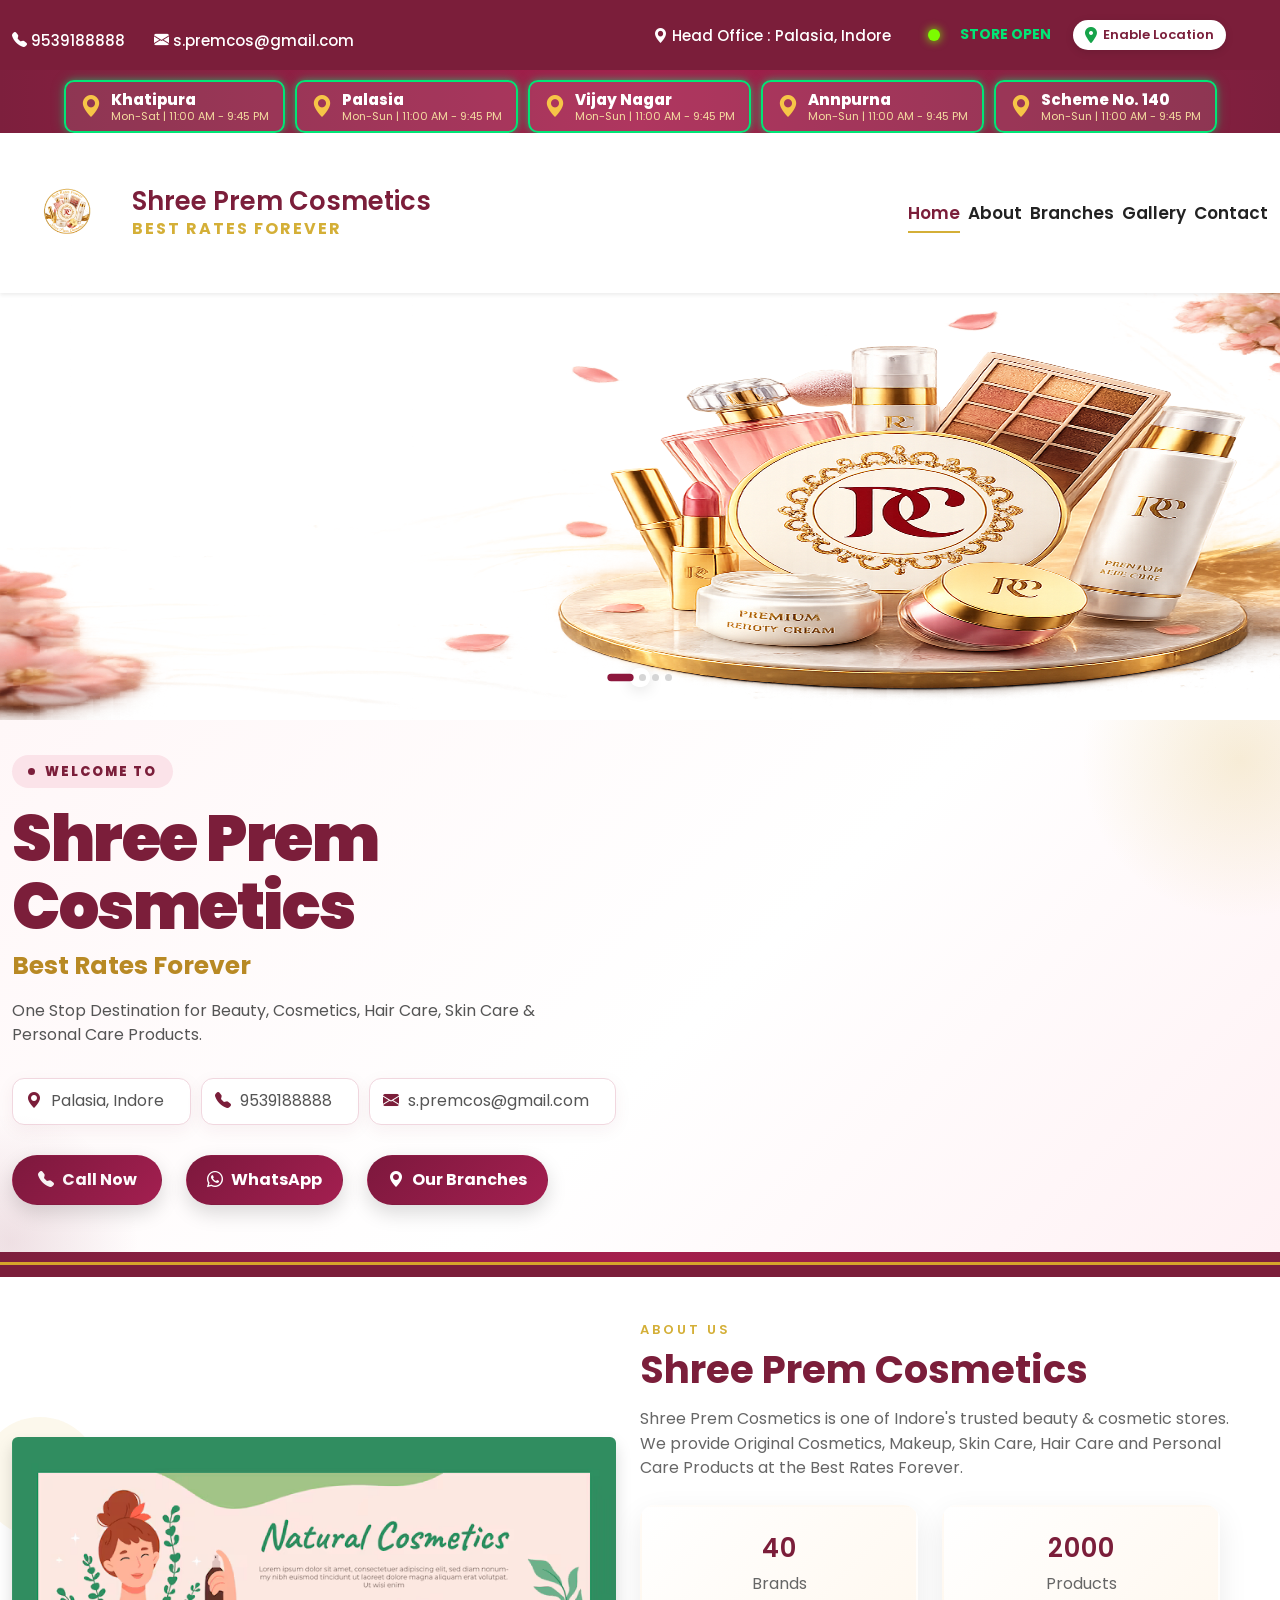
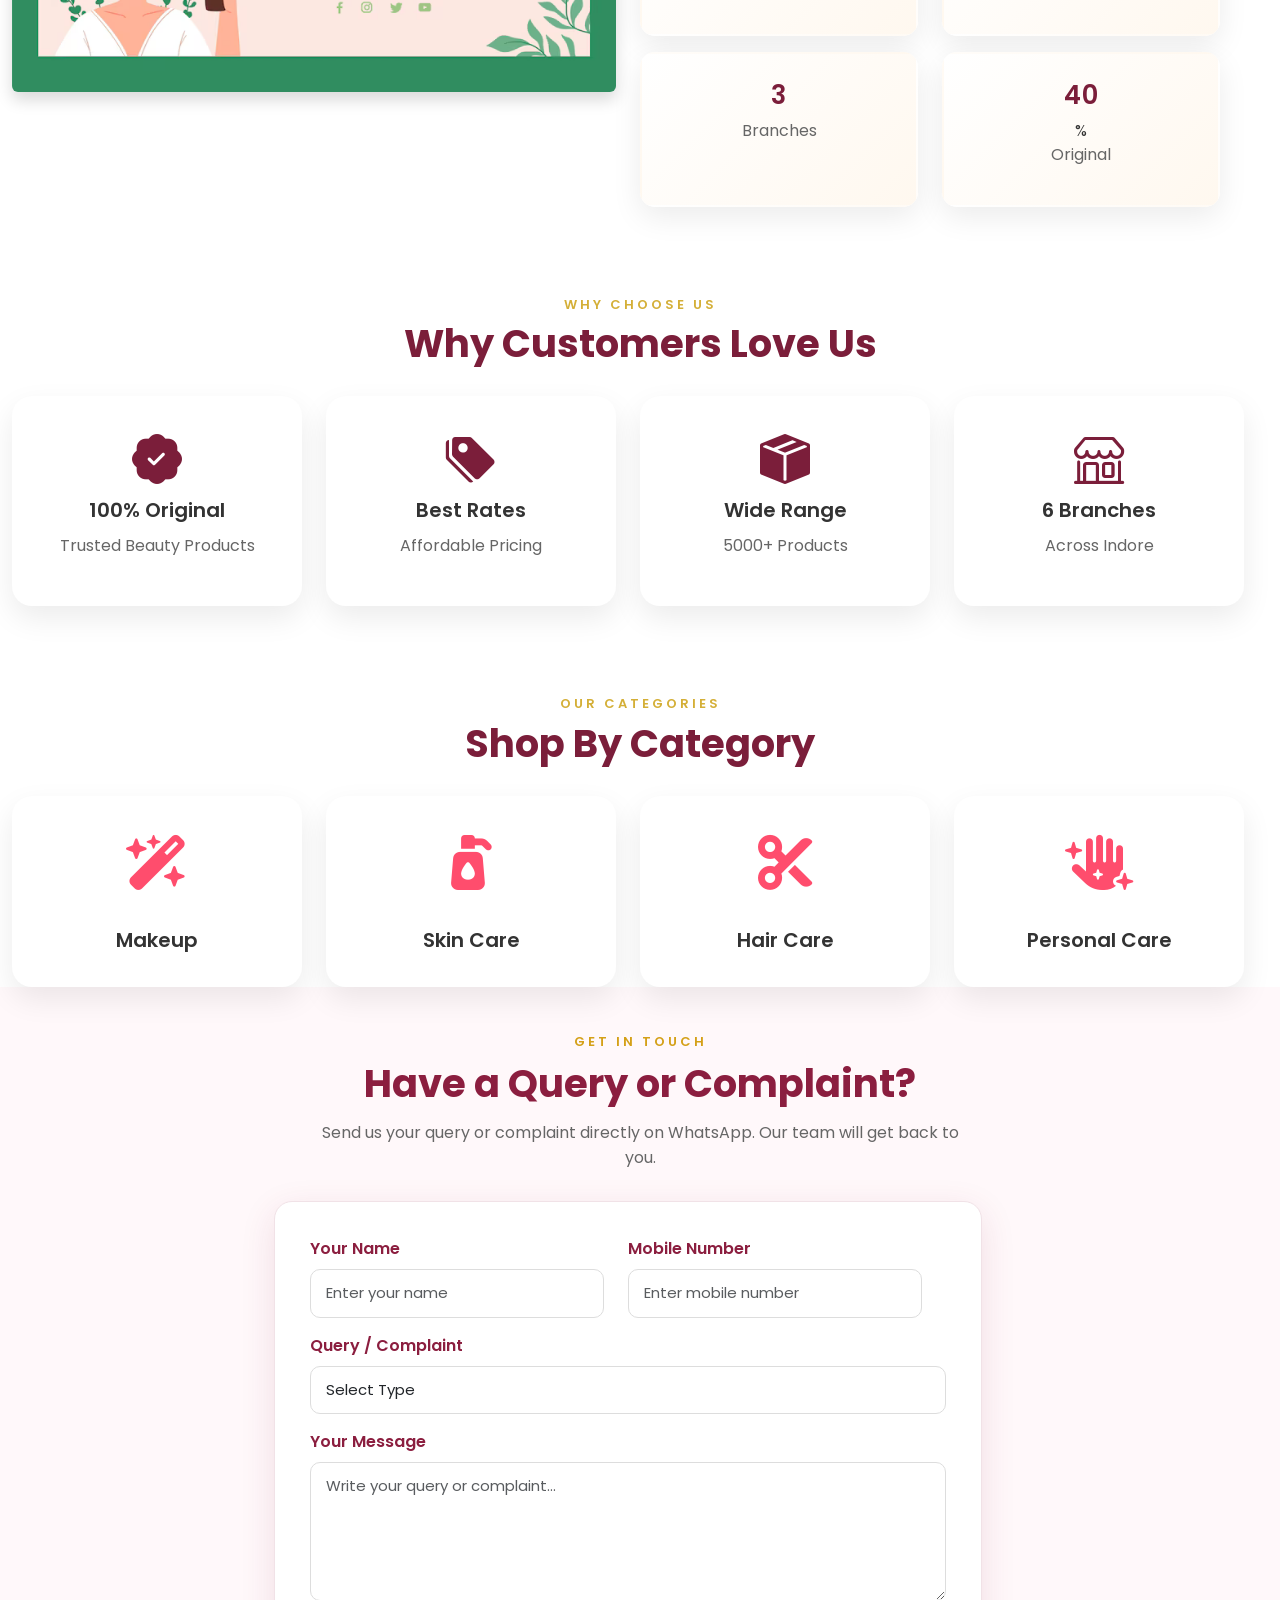
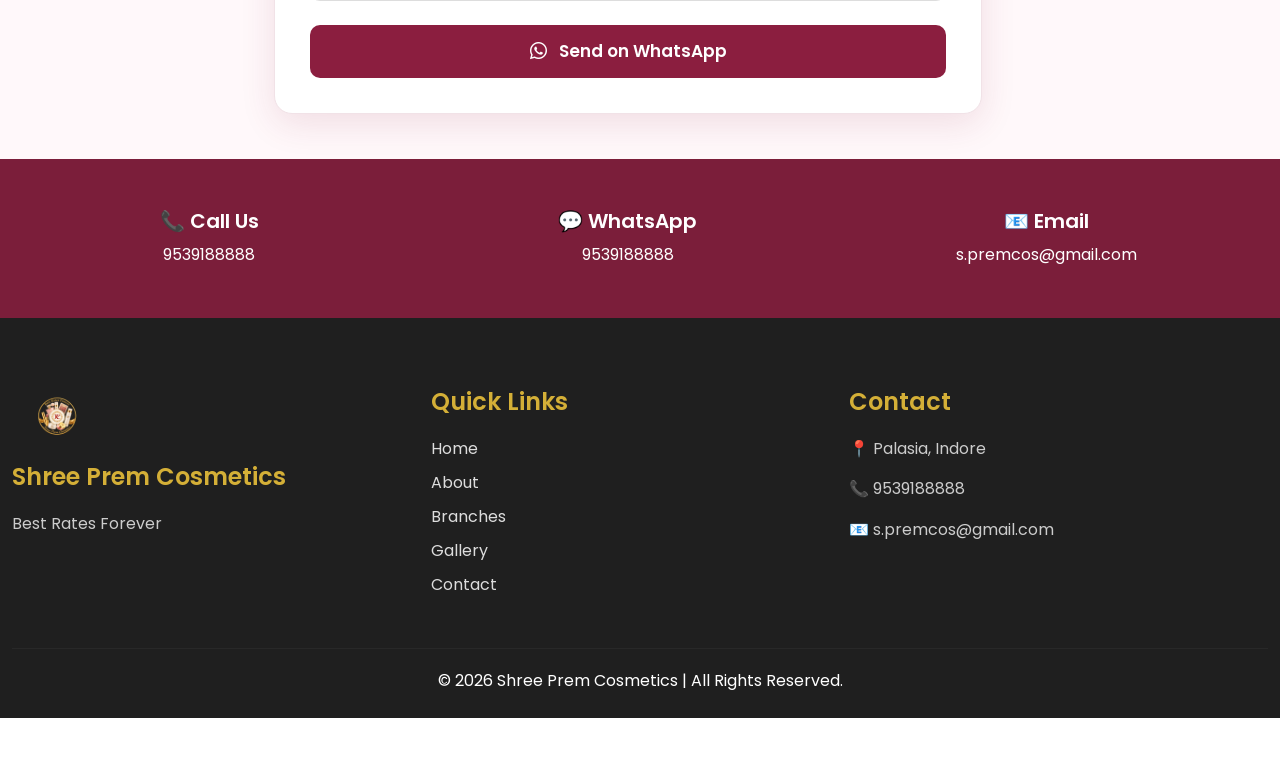
<file: Shree-Prem-Cosmetics/index.html>
<!DOCTYPE html>
<html lang="en">

<head>

    <meta charset="UTF-8">
    <meta name="viewport" content="width=device-width, initial-scale=1.0">

    <title>Shree Prem Cosmetics | Best Rates Forever</title>

    <meta name="description"
        content="Shree Prem Cosmetics - Original Beauty, Cosmetics & Personal Care Products in Indore.">

    <link rel="icon" href="assets/images/logo.png">

    <!-- Bootstrap -->

    <link href="https://cdn.jsdelivr.net/npm/bootstrap@5.3.7/dist/css/bootstrap.min.css" rel="stylesheet">

    <!-- Bootstrap Icons -->

    <link rel="stylesheet" href="https://cdn.jsdelivr.net/npm/bootstrap-icons@1.13.1/font/bootstrap-icons.min.css">

    <!-- CSS -->

    <link rel="stylesheet" href="assets/css/style.css">
    <link rel="stylesheet" href="assets/css/responsive.css">
    <link rel="stylesheet" href="https://cdnjs.cloudflare.com/ajax/libs/font-awesome/6.5.2/css/all.min.css">
    <link rel="stylesheet" href="assets/css/animation.css">
</head>

<body>

    <!-- =========================
TOP BAR
========================= -->

    <div class="top-bar">

        <div class="container">

            <div class="row align-items-center">

                <div class="col-lg-6">

                    <div class="top-contact">

                        <a href="tel:9539188888">
                            <i class="bi bi-telephone-fill"></i>
                            9539188888
                        </a>

                        <a href="mailto:s.premcos@gmail.com">
                            <i class="bi bi-envelope-fill"></i>
                            s.premcos@gmail.com
                        </a>

                    </div>

                </div>

                <div class="col-lg-6 text-lg-end">

                    <div class="top-location">

                        <i class="bi bi-geo-alt-fill"></i>

                        Head Office : Palasia, Indore
                        <div class="store-status" id="storeStatus">
                            <span class="status-dot"></span>
                            <span id="statusText">STORE OPEN</span>
                            <div id="nearestBranch" class="nearest-branch">
                            <i class="bi bi-geo-alt-fill"></i>
                             Detecting nearest branch...
                            </div>
                        </div>

                    </div>

                </div>

            </div>

        </div>

    
    <div class="branch-info-bar">
    <div class="branch-info-container">

    <!-- 1. Khatipura -->
    <div class="branch-item">
        <!--<span class="branch-number">01</span>-->
        <i class="bi bi-geo-alt-fill"></i>
        <div>
            <strong>Khatipura</strong>
            <span>Mon-Sat | 11:00 AM - 9:45 PM</span>
        </div>
    </div>

    <!-- 2. Palasia -->
    <div class="branch-item">
        <!--<span class="branch-number">02</span>-->
        <i class="bi bi-geo-alt-fill"></i>
        <div>
            <strong>Palasia</strong>
            <span>Mon-Sun | 11:00 AM - 9:45 PM</span>
        </div>
    </div>

    <!-- 3. Vijay Nagar -->
    <div class="branch-item">
        <!--<span class="branch-number">03</span>-->
        <i class="bi bi-geo-alt-fill"></i>
        <div>
            <strong>Vijay Nagar</strong>
            <span>Mon-Sun | 11:00 AM - 9:45 PM</span>
        </div>
    </div>

<!-- 4. Annpurna -->
    <div class="branch-item">
        <!--<span class="branch-number">04</span>-->
        <i class="bi bi-geo-alt-fill"></i>
        <div>
            <strong>Annpurna</strong>
            <span>Mon-Sun | 11:00 AM - 9:45 PM</span>
        </div>
    </div>

    <!-- 5. Scheme No. 140 -->
    <div class="branch-item">
        <!--<span class="branch-number">04</span>-->
        <i class="bi bi-geo-alt-fill"></i>
        <div>
            <strong>Scheme No. 140</strong>
            <span>Mon-Sun | 11:00 AM - 9:45 PM</span>
        </div>
    </div>

    <!-- Brand Highlight -->
    <!--<div class="branch-item highlight-branch">
        <i class="bi bi-heart-fill"></i>
        <div>
            <strong>Shree Prem Cosmetics</strong>
            <span>Best Rates Forever</span>
        </div>
    </div> -->

</div>
    <!-- =========================
NAVBAR
========================= -->

    <nav class="navbar navbar-expand-lg bg-white shadow-sm sticky-top">


        <div class="container">

            <a class="navbar-brand d-flex align-items-center" href="index.html">

                <img src="assets/images/logo.png" class="logo" alt="Shree Prem Cosmetics">

                <div class="brand-text">
                    <h3>Shree Prem Cosmetics</h3>
                    <p>Best Rates Forever</p>
                </div>

            </a>

            <button class="navbar-toggler" type="button" data-bs-toggle="collapse" data-bs-target="#navbar">

                <span class="navbar-toggler-icon"></span>

            </button>

            <div class="collapse navbar-collapse" id="navbar">

                <ul class="navbar-nav ms-auto align-items-lg-center">

                    <li class="nav-item">

                        <a class="nav-link active" href="index.html">

                            Home

                        </a>

                    </li>

                    <li class="nav-item">

                        <a class="nav-link" href="about.html">

                            About

                        </a>

                    </li>

                    <li class="nav-item">
    <a class="nav-link" href="branches.html#branches">
        Branches
    </a>
</li>
                    <li class="nav-item">

                        <a class="nav-link" href="gallery.html">

                            Gallery

                        </a>

                    </li>

                    <li class="nav-item">

                        <a class="nav-link" href="contact.html">

                            Contact

                        </a>

                    </li>

                </ul>

            </div>

        </div>

    </nav>
    <!-- =========================

<!-- FULL WIDTH POSTER SLIDER -->
<div class="hero-full-slider">

    <img src="assets/images/hero-banner.png"
         class="hero-full-slide active"
         alt="Shree Prem Cosmetics">

    <img src="assets/images/hero-banner-1.png"
         class="hero-full-slide"
         alt="Shree Prem Cosmetics">

    <img src="assets/images/hero-banner-2.png"
         class="hero-full-slide"
         alt="Shree Prem Cosmetics">

    <img src="assets/images/hero-banner-3.png"
         class="hero-full-slide"
         alt="Shree Prem Cosmetics">
    <div class="hero-slider-controls">

    <button class="hero-arrow hero-prev" aria-label="Previous">
        <i class="bi bi-chevron-left"></i>
    </button>

    <button class="hero-arrow hero-next" aria-label="Next">
        <i class="bi bi-chevron-right"></i>
    </button>

    <div class="hero-dots"></div>

    <button class="hero-pause" aria-label="Pause slider">
        <i class="bi bi-pause-fill"></i>
    </button>

</div>
</div>

<!-- HERO SECTION -->

    <section class="hero">

        <div class="container">

            <div class="row align-items-center">

                <div class="col-lg-6">

                    <span class="hero-subtitle">

                        WELCOME TO

                    </span>

                    <h1>

                        Shree Prem Cosmetics

                    </h1>

                    <h2>

                        Best Rates Forever

                    </h2>

                    <p>

                        One Stop Destination for Beauty,

                        Cosmetics, Hair Care,

                        Skin Care & Personal Care Products.

                    </p>

                    <div class="hero-contact">

                        <p>

                            <i class="bi bi-geo-alt-fill"></i>

                            Palasia, Indore

                        </p>

                        <p>

                            <i class="bi bi-telephone-fill"></i>

                            9539188888

                        </p>

                        <p>

                            <i class="bi bi-envelope-fill"></i>

                            s.premcos@gmail.com

                        </p>

                    </div>

                    <div class="hero-buttons">

                        <a href="tel:9539188888" class="btn btn-maroon">

                            <i class="bi bi-telephone-fill"></i>

                            Call Now

                        </a>

                        <a href="https://wa.me/919539188888" class="btn btn-maroon">

                            <i class="bi bi-whatsapp"></i>

                            WhatsApp

                        </a>

                        <a href="branches.html#branches" class="btn btn-maroon">

                            <i class="bi bi-geo-alt-fill"></i>

                            Our Branches

                        </a>

                    </div>

                </div>

               

</div>

</div>
                </div>

            </div>

        </div>

    </section>

    <!-- Bootstrap JS -->

    <script src="https://cdn.jsdelivr.net/npm/bootstrap@5.3.7/dist/js/bootstrap.bundle.min.js"></script>
<script>
document.addEventListener("DOMContentLoaded", function () {

    const slides = document.querySelectorAll(".hero-full-slide");
    const dotsContainer = document.querySelector(".hero-dots");

    let currentSlide = 0;
    let slideTimer = null;
    let isPaused = false;

    if (slides.length === 0) {
        return;
    }

    /* ================================
       CREATE DOTS
       ================================ */

    if (dotsContainer) {

        dotsContainer.innerHTML = "";

        slides.forEach((slide, index) => {

            const dot = document.createElement("button");

            dot.type = "button";
            dot.className = "hero-dot";

            dot.setAttribute(
                "aria-label",
                "Go to poster " + (index + 1)
            );

            dot.addEventListener("click", function () {

                currentSlide = index;

                showSlide(currentSlide);

                restartSlider();
            });

            dotsContainer.appendChild(dot);
        });
    }

    /* ================================
       SHOW SLIDE
       ================================ */

    function showSlide(index) {

        slides.forEach((slide, i) => {

            slide.classList.toggle(
                "active",
                i === index
            );
        });

        const dots = dotsContainer
            ? dotsContainer.querySelectorAll(".hero-dot")
            : [];

        dots.forEach((dot, i) => {

            dot.classList.toggle(
                "active",
                i === index
            );
        });
    }

    /* ================================
       NEXT SLIDE
       ================================ */

    function nextSlide() {

        if (isPaused) {
            return;
        }

        currentSlide++;

        if (currentSlide >= slides.length) {
            currentSlide = 0;
        }

        showSlide(currentSlide);
    }

    /* ================================
       AUTO SLIDER
       ================================ */

    function startSlider() {

        clearInterval(slideTimer);

        slideTimer = setInterval(
            nextSlide,
            5000
        );
    }

    function restartSlider() {

        clearInterval(slideTimer);

        startSlider();
    }

    /* ================================
       PAUSE ON MOUSE HOVER
       ================================ */

    const slider = document.querySelector(
        ".hero-full-slider"
    );

    if (slider) {

        slider.addEventListener(
            "mouseenter",
            function () {

                isPaused = true;
            }
        );

        slider.addEventListener(
            "mouseleave",
            function () {

                isPaused = false;

                restartSlider();
            }
        );
    }

    /* ================================
       INITIAL SLIDE
       ================================ */

    showSlide(0);

    startSlider();

});</script>

<!-- =====================================
ABOUT SECTION
====================================== -->

<section class="about py-5">

    <div class="container">

        <div class="row align-items-center">

            <div class="col-lg-6">

                <img src="assets/images/about.png" class="img-fluid rounded shadow" alt="About Shree Prem Cosmetics">

            </div>

            <div class="col-lg-6">

                <h6 class="section-subtitle">

                    ABOUT US

                </h6>

                <h2 class="section-title">

                    Shree Prem Cosmetics

                </h2>

                <p>

                    Shree Prem Cosmetics is one of Indore's trusted beauty & cosmetic stores.

                    We provide Original Cosmetics, Makeup, Skin Care,

                    Hair Care and Personal Care Products at the Best Rates Forever.

                </p>

                <div class="row mt-4">

                    <div class="col-6">

                        <div class="counter-box">

                            <h3 class="counter" data-target="100">0</h3>

                            <p>Brands</p>

                        </div>

                    </div>

                    <div class="col-6">

                        <div class="counter-box">

                            <h3 class="counter" data-target="5000">0</h3>

                            <p>Products</p>

                        </div>

                    </div>

                    <div class="col-6 mt-3">

                        <div class="counter-box">

                            <h3 class="counter" data-target="5">0</h3>

                            <p>Branches</p>

                        </div>

                    </div>

                    <div class="col-6 mt-3">

                        <div class="counter-box">

                            <h3 class="counter" data-target="100">0</h3>
                            <span>%</span>

                            <p>Original</p>

                        </div>

                    </div>

                </div>

            </div>

        </div>

    </div>

</section>

<!-- =====================================
WHY CHOOSE US
====================================== -->

<section class="why-us py-5">

    <div class="container">

        <div class="text-center mb-5">

            <h6 class="section-subtitle">

                WHY CHOOSE US

            </h6>

            <h2 class="section-title">

                Why Customers Love Us

            </h2>

        </div>

        <div class="row">

            <div class="col-lg-3 col-md-6">

                <div class="feature-box">

                    <i class="bi bi-patch-check-fill"></i>

                    <h5>100% Original</h5>

                    <p>Trusted Beauty Products</p>

                </div>

            </div>

            <div class="col-lg-3 col-md-6">

                <div class="feature-box">

                    <i class="bi bi-tags-fill"></i>

                    <h5>Best Rates</h5>

                    <p>Affordable Pricing</p>

                </div>

            </div>

            <div class="col-lg-3 col-md-6">

                <div class="feature-box">

                    <i class="bi bi-box-seam-fill"></i>

                    <h5>Wide Range</h5>

                    <p>5000+ Products</p>

                </div>

            </div>

            <div class="col-lg-3 col-md-6">

                <div class="feature-box">

                    <i class="bi bi-shop"></i>

                    <h5>6 Branches</h5>

                    <p>Across Indore</p>

                </div>

            </div>

        </div>

    </div>

</section>

<!-- =====================================
PRODUCT CATEGORIES
====================================== -->

<section class="categories py-5">

    <div class="container">

        <div class="text-center mb-5">

            <h6 class="section-subtitle">

                OUR CATEGORIES

            </h6>

            <h2 class="section-title">

                Shop By Category

            </h2>

        </div>

        <div class="row">

            <div class="col-lg-3 col-6">

                <div class="category-card">

                    <i class="fa-solid fa-wand-magic-sparkles category-icon"></i>

                    <h5>Makeup</h5>

                </div>

            </div>

            <div class="col-lg-3 col-6">

                <div class="category-card">

                    <i class="fa-solid fa-pump-soap category-icon"></i>

                    <h5>Skin Care</h5>

                </div>

            </div>

            <div class="col-lg-3 col-6">

                <div class="category-card">

                    <i class="fa-solid fa-scissors category-icon"></i>

                    <h5>Hair Care</h5>

                </div>

            </div>

            <div class="col-lg-3 col-6">

                <div class="category-card">

                    <i class="fa-solid fa-hand-sparkles category-icon"></i>

                    <h5>Personal Care</h5>

                </div>

            </div>

        </div>

    </div>

<!-- GET IN TOUCH SECTION -->
<section class="get-in-touch py-5">

    <div class="container">

        <div class="text-center mb-5">
            <p class="section-subtitle">GET IN TOUCH</p>
            <h2 class="section-title">Have a Query or Complaint?</h2>
            <p class="section-description">
                Send us your query or complaint directly on WhatsApp.
                Our team will get back to you.
            </p>
        </div>

        <div class="row justify-content-center">

            <div class="col-lg-7">

                <div class="contact-query-box">

                    <form id="whatsappQueryForm">

                        <div class="row">

                            <div class="col-md-6 mb-3">
                                <label>Your Name</label>
                                <input
                                    type="text"
                                    id="queryName"
                                    class="form-control"
                                    placeholder="Enter your name"
                                    required
                                >
                            </div>

                            <div class="col-md-6 mb-3">
                                <label>Mobile Number</label>
                                <input
                                    type="tel"
                                    id="queryMobile"
                                    class="form-control"
                                    placeholder="Enter mobile number"
                                    maxlength="10"
                                    required
                                >
                            </div>

                        </div>

                        <div class="mb-3">
                            <label>Query / Complaint</label>

                            <select id="queryType" class="form-control" required>

                                <option value="">
                                    Select Type
                                </option>

                                <option value="Query">
                                    General Query
                                </option>

                                <option value="Complaint">
                                    Complaint
                                </option>

                                <option value="Product Query">
                                    Product Query
                                </option>

                                <option value="Branch Query">
                                    Branch Query
                                </option>

                                <option value="Other">
                                    Other
                                </option>

                            </select>

                        </div>

                        <div class="mb-4">

                            <label>Your Message</label>

                            <textarea
                                id="queryMessage"
                                class="form-control"
                                rows="5"
                                placeholder="Write your query or complaint..."
                                required
                            ></textarea>

                        </div>

                        <button
                            type="submit"
                            class="whatsapp-query-btn"
                        >
                            <i class="bi bi-whatsapp"></i>
                            Send on WhatsApp
                        </button>

                    </form>

                </div>

            </div>

        </div>

    </div>

</section>

    <!-- =========================================
OUR BRANCHES
========================================== -->

    <!-- CONTACT STRIP -->

    <section class="contact-strip">

        <div class="container">

            <div class="row text-center">

                <div class="col-lg-4">

                    <h5>📞 Call Us</h5>

                    <p>9539188888</p>

                </div>

                <div class="col-lg-4">

                    <h5>💬 WhatsApp</h5>

                    <p>9539188888</p>

                </div>

                <div class="col-lg-4">

                    <h5>📧 Email</h5>

                    <p>s.premcos@gmail.com</p>

                </div>

            </div>

        </div>

    </section>

    <!-- FOOTER -->

    <footer>

        <div class="container">

            <div class="row">

                <div class="col-lg-4">

                    <img src="assets/images/logo.png" class="footer-logo">

                    <h4>Shree Prem Cosmetics</h4>

                    <p>Best Rates Forever</p>

                </div>

                <div class="col-lg-4">

                    <h4>Quick Links</h4>

                    <ul class="footer-links">

                        <li><a href="index.html">Home</a></li>

                        <li><a href="about.html">About</a></li>

                        <li><a href="branches.html">Branches</a></li>

                        <li><a href="gallery.html">Gallery</a></li>

                        <li><a href="contact.html">Contact</a></li>

                    </ul>

                </div>

                <div class="col-lg-4">

                    <h4>Contact</h4>

                    <p>📍 Palasia, Indore</p>

                    <p>📞 9539188888</p>

                    <p>📧 s.premcos@gmail.com</p>

                </div>

            </div>

            <hr>

            <div class="text-center">

                © 2026 Shree Prem Cosmetics | All Rights Reserved.

            </div>

        </div>

    </footer>

    <!-- Bootstrap JS -->

    <script src="https://cdn.jsdelivr.net/npm/bootstrap@5.3.7/dist/js/bootstrap.bundle.min.js"></script>

    <script>
        const counters = document.querySelectorAll(".counter");

        const observer = new IntersectionObserver((entries) => {
            entries.forEach(entry => {
                if (entry.isIntersecting) {

                    counters.forEach(counter => {

                        const target = +counter.getAttribute("data-target");
                        let count = 0;
                        const speed = target / 100;

                        const updateCounter = () => {

                            count += speed;

                            if (count < target) {
                                counter.innerText = Math.ceil(count);
                                requestAnimationFrame(updateCounter);
                            } else {
                                counter.innerText = target;
                            }

                        };

                        updateCounter();

                    });

                    observer.disconnect();

                }
            });
        });

        observer.observe(document.querySelector(".about"));
    </script>
    
    <script>            
   <script>
document.addEventListener("DOMContentLoaded", function () {

    function updateStoreStatus() {
        const now = new Date();

        const currentMinutes =
            now.getHours() * 60 + now.getMinutes();

        const openTime = 11 * 60;          // 11:00 AM
        const closeTime = 21 * 60 + 45;    // 9:45 PM

        const storeStatus = document.getElementById("storeStatus");
        const statusText = document.getElementById("statusText");

        if (!storeStatus || !statusText) return;

        if (
            currentMinutes >= openTime &&
            currentMinutes < closeTime
        ) {
            storeStatus.className = "store-status open";
            statusText.textContent = "STORE OPEN";
        } else {
            storeStatus.className = "store-status closed";
            statusText.textContent = "STORE CLOSED";
        }
    }

    updateStoreStatus();

    setInterval(updateStoreStatus, 60000);

});
</script>
   
   
    <script src="assets/js/location.js"></script>
<script>
document.addEventListener("DOMContentLoaded", function () {

    const slides = document.querySelectorAll(".hero-slide");
    let currentSlide = 0;

    if (slides.length > 1) {

        setInterval(function () {

            slides[currentSlide].classList.remove("active");

            currentSlide++;

            if (currentSlide >= slides.length) {
                currentSlide = 0;
            }

            slides[currentSlide].classList.add("active");

        }, 4000);

    }

});

document.getElementById("whatsappQueryForm").addEventListener("submit", function (e) {

    e.preventDefault();

    const name = document.getElementById("queryName").value.trim();
    const mobile = document.getElementById("queryMobile").value.trim();
    const type = document.getElementById("queryType").value;
    const message = document.getElementById("queryMessage").value.trim();

    const whatsappNumber = "919826011136";

    const whatsappMessage =
        "Hello Shree Prem Cosmetics,%0A%0A" +
        "*New Customer Query*%0A%0A" +
        "*Name:* " + encodeURIComponent(name) + "%0A" +
        "*Mobile:* " + encodeURIComponent(mobile) + "%0A" +
        "*Type:* " + encodeURIComponent(type) + "%0A" +
        "*Message:* " + encodeURIComponent(message) + "%0A%0A" +
        "Thank you.";

    const whatsappURL =
        "https://wa.me/" + whatsappNumber + "?text=" + whatsappMessage;

    window.open(whatsappURL, "_blank");

});
</script>

</body>
</html>
</file>
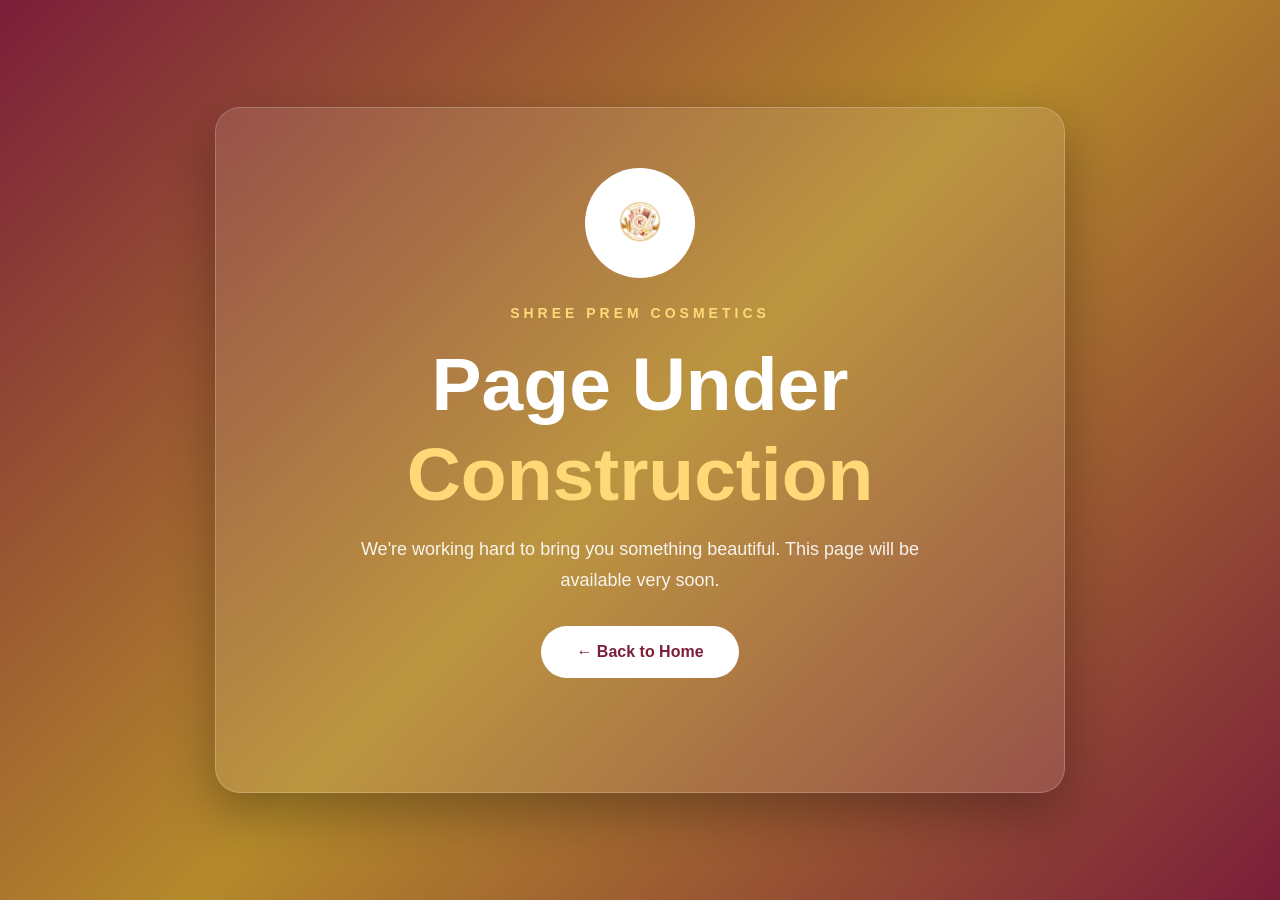
<file: Shree-Prem-Cosmetics/about.html>
<!DOCTYPE html>
<html lang="en">

<head>
    <meta charset="UTF-8">
    <meta name="viewport" content="width=device-width, initial-scale=1.0">

    <title>About Us | Shree Prem Cosmetics</title>

    <link rel="icon" href="assets/images/logo.png">

    <link href="https://cdn.jsdelivr.net/npm/bootstrap@5.3.3/dist/css/bootstrap.min.css"
        rel="stylesheet">

    <style>
        * {
            margin: 0;
            padding: 0;
            box-sizing: border-box;
        }

        body {
            min-height: 100vh;
            font-family: Arial, sans-serif;
            background: linear-gradient(135deg, #7b1e3a, #b58a2b, #7b1e3a);
            display: flex;
            align-items: center;
            justify-content: center;
            overflow: hidden;
            color: white;
        }

        .construction-box {
            width: 90%;
            max-width: 850px;
            text-align: center;
            padding: 60px 30px;
            background: rgba(255, 255, 255, 0.1);
            border: 1px solid rgba(255, 255, 255, 0.2);
            border-radius: 25px;
            backdrop-filter: blur(15px);
            box-shadow: 0 20px 50px rgba(0, 0, 0, 0.3);
        }

        .logo {
            width: 110px;
            height: 110px;
            object-fit: contain;
            background: white;
            border-radius: 50%;
            padding: 8px;
            margin-bottom: 25px;
        }

        .small-title {
            letter-spacing: 4px;
            font-size: 14px;
            font-weight: bold;
            color: #ffd978;
            margin-bottom: 15px;
        }

        h1 {
            font-size: clamp(40px, 7vw, 75px);
            font-weight: 800;
            margin-bottom: 15px;
        }

        .construction {
            color: #ffd978;
        }

        p {
            font-size: 18px;
            line-height: 1.7;
            max-width: 600px;
            margin: 0 auto 30px;
            opacity: 0.9;
        }

        .back-btn {
            display: inline-block;
            background: white;
            color: #7b1e3a;
            text-decoration: none;
            padding: 14px 35px;
            border-radius: 50px;
            font-weight: bold;
            transition: 0.3s;
        }

        .back-btn:hover {
            background: #ffd978;
            color: #7b1e3a;
            transform: translateY(-3px);
        }

        .dots {
            margin-top: 30px;
        }

        .dots span {
            display: inline-block;
            width: 12px;
            height: 12px;
            background: #ffd978;
            border-radius: 50%;
            margin: 0 5px;
            animation: bounce 1.4s infinite ease-in-out both;
        }

        .dots span:nth-child(1) {
            animation-delay: -0.32s;
        }

        .dots span:nth-child(2) {
            animation-delay: -0.16s;
        }

        @keyframes bounce {

            0%,
            80%,
            100% {
                transform: scale(0);
            }

            40% {
                transform: scale(1);
            }
        }

        @media (max-width: 576px) {
            .construction-box {
                padding: 45px 20px;
            }

            .logo {
                width: 85px;
                height: 85px;
            }

            p {
                font-size: 15px;
            }
        }
    </style>
</head>

<body>

    <div class="construction-box">

        <img src="assets/images/logo.png"
            alt="Shree Prem Cosmetics"
            class="logo">

        <div class="small-title">
            SHREE PREM COSMETICS
        </div>

        <h1>
            Page Under<br>
            <span class="construction">Construction</span>
        </h1>

        <p>
            We're working hard to bring you something beautiful.
            This page will be available very soon.
        </p>

        <a href="index.html" class="back-btn">
            ← Back to Home
        </a>

        <div class="dots">
            <span></span>
            <span></span>
            <span></span>
        </div>

    </div>

</body>

</html>
</file>
<file: Shree-Prem-Cosmetics/assets/css/style.css>
/* ==========================================
GOOGLE FONT
========================================== */
@import url('https://fonts.googleapis.com/css2?family=Poppins:wght@300;400;500;600;700;800&display=swap');

/* ==========================================
RESET
========================================== */

*{
    margin:0;
    padding:0;
    box-sizing:border-box;
}

html{
    scroll-behavior:smooth;
}

body{
    font-family:'Poppins',sans-serif;
    background:
    radial-gradient(circle at top right, rgba(212,175,55,.15), transparent 25%),
    radial-gradient(circle at bottom left, rgba(139,30,58,.08), transparent 30%),
    linear-gradient(to bottom,#fffdf9,#fff8fb);
    color:#333;
    overflow-x:hidden;
}

img{
    max-width:100%;
    display:block;
}

a{
    text-decoration:none;
}

ul{
    list-style:none;
}

/* ==========================================
COLORS
========================================== */

:root{

    --primary:#7B1E3A;
    --gold:#D4AF37;
    --white:#ffffff;
    --black:#222;
    --gray:#777;
    --light:#f8f8f8;

}

/* ==========================================
TOP BAR
========================================== */

.top-bar{

    background:var(--primary);
    color:#fff;
    padding:12px 0;
    font-size:15px;

}

.top-contact a{

    color:#fff;
    margin-right:25px;
    font-weight:500;

}

.top-contact a:hover{

    color:var(--gold);

}

.top-location{

    color:#fff;
    font-weight:500;

}

/* ==========================================
NAVBAR
========================================== */

.navbar{
    background:#fff;
    padding:20px 0;
    box-shadow:0 3px 12px rgba(0,0,0,.08);
}

.navbar-brand{
    display:flex;
    align-items:center;
    gap:10px;
    text-decoration:none;
}

.logo{
    width: 110px;
    height: 110px;
    object-fit:contain;
    border-radius:50%;
    flex-shrink:0;
}

.brand-text{
    display:flex;
    flex-direction:column;
    justify-content:center;
}

.brand-text h3{
    margin:0;
    font-size:30px;
    font-weight:800;
    color:#7B1E3A;
    line-height:1;
    white-space:nowrap;
}

.brand-text p{
    margin:4px 0 0;
    font-size:16px;
    color:#D4AF37;
    font-weight:700;
    letter-spacing:2px;
    text-transform:uppercase;
}
.navbar-brand:hover .logo{
    transform:scale(1.08) rotate(5deg);
    transition:0.4s ease;
}

.navbar-brand:hover .brand-text h3{
    color:#B8860B;
    transition:0.4s ease;
}

.hero{
    min-height:auto;
    display:block;
    padding:90px 0 60px;
    background:linear-gradient(135deg,#fffdf9 0%,#fff7ef 100%);
    overflow:hidden;
    position:relative;
}

.hero::before{
    content:"";
    position:absolute;
    top:-120px;
    right:-120px;
    width:320px;
    height:320px;
    border-radius:50%;
    background:radial-gradient(circle,#D4AF3730,transparent 70%);
    animation:floatGlow 6s ease-in-out infinite;
}

.hero::after{
    content:"";
    position:absolute;
    left:-120px;
    bottom:-120px;
    width:260px;
    height:260px;
    border-radius:50%;
    background:radial-gradient(circle,#7B1E3A20,transparent 70%);
    animation:floatGlow 8s ease-in-out infinite;
}

@keyframes floatGlow{
    0%,100%{
        transform:translateY(0);
    }
    50%{
        transform:translateY(-20px);
    }
}

.hero-banner{
    width:100%;
    max-width:900px;
    display:block;
    margin-left:-120px;

    animation: floatImage 4s ease-in-out infinite;

    filter: drop-shadow(0 25px 50px rgba(0,0,0,.18));

    will-change: transform;

    transition: transform .4s ease, filter .4s ease;
}

/* HERO POSTER SLIDER */
.hero-slider {
    position: relative;
    width: 100%;
    max-width: 100%;
    aspect-ratio: 3 / 2;
    margin: 0 auto;
    overflow: hidden;
}

.hero-slide {
    position: absolute;
    inset: 0;
    width: 100%;
    height: 100%;
    object-fit: cover;
    object-position: center;
    opacity: 0;
    transform: scale(1.02);
    transition: opacity 0.9s ease, transform 0.9s ease;
}

.hero-slide.active {
    opacity: 1;
    transform: scale(1);
    z-index: 2;
}

.hero-banner:hover{

    transform: scale(1.04) rotate(-2deg);

    filter: drop-shadow(0 35px 70px rgba(183,30,58,.28));

}

.navbar-nav{
    display: flex;
    align-items: center;
    gap: 8px;
}

.navbar-nav .nav-link{
    margin-left:0;
    padding:10px 14px;
    color:#222;
    font-size:17px;
    font-weight:600;
    position:relative;
    transition:.3s;
    display:block;
    line-height:1.2;
}
.navbar-nav .nav-link:hover{

    color:var(--primary);

}

.navbar-nav .active{

    color:var(--primary)!important;

}

/* ==========================================
HERO SECTION
========================================== */

.hero{

    padding:80px 0;
    display:flex;
    align-items:center;
    min-height:90vh;
    background:#fff7f8;

}

.hero-subtitle{

    color:var(--gold);
    font-weight:700;
    letter-spacing:2px;

}

.hero h1{
    font-size:68px;
    line-height:1.1;
    color:var(--primary);
    margin-top:15px;
    margin-bottom:20px;
    font-weight:900;
    letter-spacing:-2px;
}

}

.hero h2{
    font-size:48px;
    font-weight:700;
    color:#222;
    margin-bottom:25px;
    line-height:1.2;
}

.hero p{
    font-size:18px;
    line-height:34px;
    color:#666;
    max-width:580px;
    margin-bottom:30px;
}

.hero-contact{

    margin-top:30px;

}

.hero-contact p{

    margin-bottom:12px;

}

.hero-contact i{

    color:var(--primary);
    margin-right:8px;

}

.hero-buttons{
    margin-top:35px;
    display:flex;
    flex-wrap:nowrap;
    gap:15px;
    align-items:center;
    justify-content:flex-start;
}

.hero-buttons .btn{
    display:flex;
    align-items:center;
    justify-content:center;
    gap:8px;

    min-width:150px;
    height:50px;

    padding:0 20px;

    border-radius:50px;
    text-decoration:none;

    font-size:16px;
    font-weight:600;

    transition:all .35s ease;
    position:relative;
    overflow:hidden;
    box-shadow:0 8px 20px rgba(0,0,0,.15);
}

.hero-buttons .btn:hover{
    transform:translateY(-6px) scale(1.06);
    box-shadow:0 18px 40px rgba(0,0,0,.28);
}

.btn-maroon{
    background:linear-gradient(135deg,#7d183d,#a31f50);
    color:#fff;
}



.btn-maroon:hover,
.btn-success:hover,
.btn-warning:hover{
    background:#5d0f2a;
    color:#fff;

}

.about-banner{

    max-width:620px;
    margin:auto;
    border-radius:25px;

}   /* ==========================================
ABOUT SECTION
========================================== */

.about{
    padding:80px 0;
    background:#fff;
}

.section-subtitle{
    color:var(--gold);
    font-weight:700;
    letter-spacing:2px;
    text-transform:uppercase;
    margin-bottom:10px;
    animation: fadeUp .8s ease;
}

.section-title{
    font-size:42px;
    color:var(--primary);
    font-weight:700;
    margin-bottom:20px;
    animation: fadeUp 1.2s ease;
}

.about p{
    color:#666;
    line-height:30px;
    font-size:17px;
}

.about img{
    border-radius:20px;
    box-shadow:0 15px 40px rgba(0,0,0,.12);
    transition:.5s ease;
    animation:aboutFloat 4s ease-in-out infinite;

}
.about img:hover{
    transform:translateY(-8px) scale(1.03);
    box-shadow:0 35px 70px rgba(0,0,0,.25);
}
.about .col-lg-6:first-child{
    position:relative;
    z-index:1;
}

.about .col-lg-6:first-child::before{
    content:"";
    position:absolute;
    width:120px;
    height:120px;
    background:#d4a017;
    opacity:.08;
    z-index:-1;
    border-radius:50%;
    top:-20px;
    left:-20px;
}

.about .col-lg-6:first-child::after{
    content:"";
    position:absolute;
    width:80px;
    height:80px;
    border:4px solid #d4a017;
    opacity:.15;
    z-index:-1;
    border-radius:20px;
    right:-70px;
    bottom:40px;
    z-index:-1;
    display:none;
}
/* ==========================================
COUNTER BOX
========================================== */

.counter-box{
    background:linear-gradient(135deg,#ffffff,#fff8ef);
    border:2px solid transparent;
    overflow:hidden;
    border-radius:15px;
    padding:25px;
    text-align:center;
    box-shadow:0 10px 30px rgba(0,0,0,.08);
    position:relative;
    transition:.4s;
    height:100%;
}

.counter-box:hover{
    transform:translateY(-8px);
    box-shadow:0 20px 40px rgba(0,0,0,.15);
    border-color:#d4a017;
    background:linear-gradient(135deg,#fffdf8,#fff3d4);
}

.counter-box h3{
    color:var(--primary);
    font-size:46px;
    font-weight:800;
    letter-spacing:1px;
    margin-bottom:8px;
    transition:.3s;
}
.counter-box:hover h3{
    transform:scale(1.1);
    color:#d4a017;
}

.counter-box p{
    margin:0;
    color:#666;
}

/* ==========================================
WHY CHOOSE US
========================================== */

.feature-box:hover{
    transform:translateY(-12px) scale(1.04);
    border-color:#d4a017;
    box-shadow:0 25px 55px rgba(212,160,23,.25);
}

.feature-box{
    background:#fff;
    text-align:center;
    padding:35px 25px;
    border-radius:20px;
    border:2px solid transparent;
    overflow:hidden;
    position:relative;

    box-shadow:0 12px 30px rgba(0,0,0,.08);
    transition:.4s ease;
    height:100%;
}

.feature-box:hover{
    transform:translateY(-10px);
}

.feature-box::before{
    content:"";
    position:absolute;
    top:0;
    left:-120%;
    width:60%;
    height:100%;
    background:rgba(255,255,255,.45);
    transform:skewX(-25deg);
    transition:.7s;
}

.feature-box:hover::before{
    left:160%;
}

.feature-box i{
    font-size:50px;
    color:var(--primary);
    margin-bottom:20px;
    transition:.4s ease;
}

.feature-box:hover i{
    transform:rotate(12deg) scale(1.18);
    color:#d4a017;
}

.feature-box h5{
    font-weight:700;
    margin-bottom:12px;
}
.feature-box h5{
    transition:.3s ease;
}

.feature-box:hover h5{
    color:#d4a017;
    letter-spacing:.5px;
}


.feature-box p{
    color:#666;
    margin:0;
    transition:.3s ease;
}

.feature-box:hover p{
    color:#444;
}

/* ==========================================
CATEGORIES
========================================== */

.categories{
    background:#fff;
    padding:80px 0;
}

.category-card{
    background:#fff;
    text-align:center;
    padding:35px 20px;
    border-radius:20px;

    border:2px solid transparent;
    overflow:hidden;
    position:relative;

    transition:.4s ease;
    box-shadow:0 12px 30px rgba(0,0,0,.08);

    font-size:55px;
    cursor:pointer;
    height:100%;
}

.category-card:hover{
    background:var(--primary);
    
    transform:translateY(-12px) scale(1.04);

    border-color:#d4a017;

    box-shadow:0 25px 55px rgba(212,160,23,.28);
}

.category-card:hover .category-icon{
    transform:rotate(12deg) scale(1.12);
    color:#fff !important;
}

.category-card::before{
    content:"";
    position:absolute;
    top:0;
    left:-120%;
    width:60%;
    height:100%;
    background:rgba(255,255,255,.35);
    transform:skewX(-25deg);
    transition:.7s;
}

.category-card:hover::before{
    left:160%;
}
.category-icon{
    display:block;
    font-size:55px;
    margin-bottom:20px;
    transition:.4s ease;
    color:#D4AF37;
}
.category-card:nth-child(1) .category-icon{
    color:#ff4d6d;
}

.category-card:nth-child(2) .category-icon{
    color:#00b894;
}

.category-card:nth-child(3) .category-icon{
    color:#6c5ce7;
}

.category-card:nth-child(4) .category-icon{
    color:#0984e3;
}

.category-card:nth-child(5) .category-icon{
    color:#fdcb6e;
}

.category-card:nth-child(6) .category-icon{
    color:#e17055;
}
.category-card:hover .category-icon{
    transform:rotate(12deg) scale(1.12);
    color:#fff !important;
}

.category-icon{
    display:block;
    font-size:55px;
    margin-bottom:20px;
    transition:.4s ease;
}


.category-card h5{
    margin-top:18px;
    font-size:20px;
    font-weight:600;
}

.category-card:hover h5{
    color:#ffffff !important;
}

/* ==========================================
COMMON SECTION SPACING
========================================== */

section{
    overflow:hidden;
}

.container{
    max-width:1200px;
}/* ==========================================
BRANCHES
========================================== */

.branches{
    padding:80px 0;
    background:#f8f8f8;
}

.branch-card{
    background:rgba(255,255,255,.92);
    backdrop-filter:blur(12px);

    padding:35px;
    border-radius:24px;

    border:1px solid rgba(255,255,255,.6);
    border-top:5px solid #d4af37;

    box-shadow:0 18px 45px rgba(0,0,0,.08);

    transition:.4s ease;

    overflow:hidden;
    position:relative;
    height:100%;
    isolation:isolate;
    cursor:pointer;
}

.branch-card:hover{
    transform:translateY(-12px) scale(1.02);

    box-shadow:
        0 25px 60px rgba(0,0,0,.15),
        0 0 30px rgba(212,175,55,.25);

    border-top-color:#f4c542;
    
    background:linear-gradient(180deg,#fff,#fffdf5);
}

.branch-card::before{
    content:"";
    position:absolute;
    top:0;
    left:-150%;
    width:70%;
    height:100%;

    background:linear-gradient(
        120deg,
        transparent,
        rgba(255,255,255,.45),
        transparent
    );

    transform:skewX(-25deg);
    transition:.8s;
    z-index:1;
}

.branch-card:hover::before{
    left:180%;
}

.branch-card h4{
    color:var(--primary);
    font-size:22px;
    margin-bottom:15px;
    font-weight:700;
}
.head-office-badge{
    display:inline-block;
    margin-left:10px;
    padding:4px 10px;

    background:linear-gradient(135deg,#d4af37,#f7d774);

    color:#5b3b00;

    font-size:12px;
    font-weight:700;

    border-radius:30px;

    vertical-align:middle;
}

.branch-card p{
    color:#666;
    line-height:28px;
}

.branch-card .btn{
    width:100%;
    margin-top:18px;

    border-radius:12px;
    padding:12px 20px;

    font-size:15px;
    font-weight:600;
    letter-spacing:.5px;

    background:linear-gradient(135deg,#7b1e3d,#a32254);
    color:#fff;
    border:none;

    transition:.35s ease;

    box-shadow:0 10px 25px rgba(123,30,61,.30);
}

.branch-card .btn:hover{
    transform:translateY(-3px);
    background:linear-gradient(135deg,#d4af37,#f4c542);
    color:#2b2b2b;
    box-shadow:0 18px 35px rgba(212,175,55,.35);
}

/* ==========================================
CONTACT STRIP
========================================== */

.contact-strip{
    background:var(--primary);
    color:#fff;
    padding:50px 0;
}

.contact-strip h5{
    font-weight:700;
    margin-bottom:10px;
}

.contact-strip p{
    margin:0;
    font-size:18px;
}

/* ==========================================
FOOTER
========================================== */

footer{
    background:#1f1f1f;
    color:#fff;
    padding:70px 0 25px;
}

.footer-logo{
    width:90px;
    margin-bottom:15px;
}

footer h4{
    margin-bottom:20px;
    color:var(--gold);
}

.footer-links{
    padding:0;
}

.footer-links li{
    margin-bottom:10px;
}

.footer-links a{
    color:#ddd;
    transition:.3s;
}

.footer-links a:hover{
    color:var(--gold);
    padding-left:6px;
}

footer p{
    color:#ccc;
}

footer hr{
    border-color:#444;
    margin:35px 0 20px;
}

/* ==========================================
BUTTONS
========================================== */

.btn{
    transition:.35s;
}

.btn:hover{
    transform:translateY(-3px);
}

/* ==========================================
SCROLLBAR
========================================== */

::-webkit-scrollbar{
    width:10px;
}

::-webkit-scrollbar-thumb{
    background:var(--primary);
    border-radius:20px;
}

::-webkit-scrollbar-track{
    background:#eee;
}

/* ==========================================
RESPONSIVE
========================================== */

@media(max-width:992px){

.logo{
    width:70px;
    height:70px;
}

.hero{
    text-align:center;
    padding:60px 0;
}

.hero h1{
    font-size:42px;
}

.hero h2{
    font-size:24px;
}

.hero-buttons .btn{
    width:100%;
    margin-bottom:12px;
}

.section-title{
    font-size:32px;
}

.about img{
    margin-bottom:30px;
}

.top-contact{
    text-align:center;
    margin-bottom:10px;
}

.top-location{
    text-align:center;
}

}

@media(max-width:576px){

.hero h1{
    font-size:34px;
}

.hero h2{
    font-size:22px;
}

.section-title{
    font-size:28px;
}

.branch-card{
    padding:20px;
}

.counter-box{
    margin-bottom:20px;
}

.feature-box{
    margin-bottom:20px;
}

.category-card{
    margin-bottom:20px;
}

.footer-logo{
    margin:auto;
    margin-bottom:20px;
}

footer{
    text-align:center;
}

}.navbar-nav .nav-link::after{
    content:"";
    position:absolute;
    left:0;
    bottom:0;
    width:0;
    height:2px;
    background:#D4AF37;
    transition:.3s;
}

.navbar-nav .nav-link:hover::after,
.navbar-nav .nav-link.active::after{
    width:100%;
}

.navbar-nav .nav-link:hover{
    color:#7B1E3A;
}

@keyframes floatImage{
    0%{
        transform:translateY(0px);
    }

    25%{
        transform:translateY(-10px);
    }

    50%{
        transform:translateY(-20px);
    }

    75%{
        transform:translateY(-10px);
    }

    100%{
        transform:translateY(0px);
    }
}
.hero-buttons .btn::before{
    content:"";
    position:absolute;
    top:0;
    left:-120%;
    width:60%;
    height:100%;
    background:rgba(255,255,255,.35);
    transform:skewX(-25deg);
    transition:.6s;
}

.hero-buttons .btn:hover::before{
    left:160%;
}
@keyframes aboutFloat{

    0%{
        transform:translateY(0px);
    }

    50%{
        transform:translateY(-12px);
    }

    100%{
        transform:translateY(0px);
    }

}.branch-card .btn-outline-warning{
    width:100%;
    margin-top:10px;
    border:2px solid #d4a017;
    color:#d4a017;
    background:#fff;
    font-weight:600;
    border-radius:12px;
    transition:.35s ease;
}

.branch-card .btn-outline-warning:hover{
    background:#d4a017;
    color:#fff;
    border-color:#d4a017;
    transform:translateY(-2px);
}/* =========================
   STORE RATING
========================= */

.store-rating{
    margin:12px 0 8px;
    font-size:15px;
    color:#f4b400;
    font-weight:700;
}

.store-rating span{
    color:#777;
    font-size:13px;
    font-weight:500;
}

/* =========================
   STORE STATUS
========================= */

.store-status{
    display:flex;
    align-items:center;
    justify-content:center;
    gap:8px;
    padding:8px 18px;
    border-radius:50px;
    font-size:14px;
    font-weight:700;
    min-width:160px;
    transition:.3s;
}

.store-status.open{
    background:#16a34a;
    color:#fff;
    box-shadow:0 8px 20px rgba(22,163,74,.35);
    border:none;
}

.status-dot{
    width:10px;
    height:10px;
    border-radius:50%;
    background:#7CFC00;
    display:inline-block;
    box-shadow:0 0 10px #7CFC00;
    animation:blinkDot 1s infinite;
}

.store-status i{
    font-size:16px;
}

.store-status.closed{
    background:#ffeaea;
    color:#dc3545;
}
@keyframes blinkDot{
    0%,100%{
        opacity:1;
        transform:scale(1);
        box-shadow:0 0 8px #7CFC00;
    }

    50%{
        opacity:.35;
        transform:scale(1.5);
        box-shadow:0 0 18px #7CFC00;
    }
}


.store-status{
    display:inline-flex;
    align-items:center;
    gap:8px;
    font-weight:700;
    font-size:14px;
    margin-bottom:12px;
}

.store-status{
    display:inline-flex;
    align-items:center;
    gap:8px;
    padding:8px 18px;
    border-radius:50px;
    font-size:14px;
    font-weight:700;
    color:#fff;
    transition:.3s;
}

.store-status i{
    font-size:16px;
}

.status-dot{
    width:12px;
    height:12px;
    border-radius:50%;
    display:inline-block;
    margin-right:8px;
    flex-shrink:0;
}
.store-status.open{
    background:#19b85c;
    box-shadow:0 8px 20px rgba(25,184,92,.35);
}

.store-status.open .status-dot{
    background:#8dffb3;
    animation:blinkDot 1s infinite;
}

.store-status.closed{
    background:#e53935;
    box-shadow:0 8px 20px rgba(229,57,53,.35);
}

.store-status.closed .status-dot{
    background:#ffd4d4;
}

@keyframes blinkDot{
    0%,100%{
        opacity:1;
        transform:scale(1);
    }
    50%{
        opacity:.3;
        transform:scale(1.5);
    }
}
.floating{
    animation: floatImage 4s ease-in-out infinite;
}/* ===============================
   OFFER MARQUEE
================================= */

.offer-marquee{
    width:100%;
    background:linear-gradient(90deg,#ff0080,#ff5e00,#ffcc00,#00c853,#2196f3,#7b1fa2,#ff0080);
    background-size:400% 100%;
    animation:colorMove 8s linear infinite;
    overflow:hidden;
    padding:10px 0;
}

.offer-track{
    display:inline-block;
    white-space:nowrap;
    color:#ffffff;
    font-size:17px;
    font-weight:700;
    line-height:45px;
    padding-right:100px;
    animation:marqueeMove 60s linear infinite;
}

.offer-track:hover{
    animation-play-state:paused;
}

@keyframes marqueeMove{
    0%{
        transform:translateX(100%);
    }
    100%{
        transform:translateX(-100%);
    }
}

@keyframes colorMove{
    0%{
        background-position:0% 50%;
    }
    100%{
        background-position:100% 50%;
    }
}.offer-marquee{
    width:100%;
    overflow:hidden;
    background:linear-gradient(90deg,#ff2d55,#ff7a00,#ffb800,#00c853,#00b0ff,#7b1fa2);
    background-size:400% 400%;
    animation:gradientMove 8s linear infinite;
    padding:6px 0;
    white-space:nowrap;
}

.offer-track{
    display:inline-block;
    align-items:center;
    white-space:nowrap;
    color:#fff;
    font-size:17px;
    font-weight:700;
    animation:marquee 55s linear infinite;
    text-shadow:0 0 8px rgba(255,255,255,.4);
}
.offer-track > *{
    flex-shrink:0;
}

.offer-track i{
    color:#FFD700;
    margin-right:6px;
}

@keyframes marquee{
    from{
        transform:translateX(0);
    }
    to{
        transform:translateX(-50%);
    }
}

@keyframes gradientMove{
    0%{background-position:0% 50%;}
    50%{background-position:100% 50%;}
    100%{background-position:0% 50%;}
}.store-status{
    display:inline-flex;
    align-items:center;
    margin-left:15px;
    font-size:14px;
    font-weight:700;
    color:#00e676;
}

.dot{
    width:10px;
    height:10px;
    border-radius:50%;
    background:#00e676;
    margin-right:8px;
    animation:blink 1s infinite;
}

.store-status.closed{
    color:#ff3b30;
}

.store-status.closed .dot{
    background:#ff3b30;
}

@keyframes blink{
    0%,100%{
        opacity:1;
    }
    50%{
        opacity:.2;
    }
}/* ===== Premium Branch Cards ===== */

.card{
    border:none !important;
    border-radius:22px;
    overflow:visible;
    background:linear-gradient(145deg,#ffffff 0%,#fffaf4 55%,#fff7fb 100%);
    border:1px solid rgba(212,175,55,.18);
    backdrop-filter:blur(10px);
    position:relative;
    overflow: hidden;
    z-index:1;
    transition:all .4s ease;
    box-shadow:0 12px 35px rgba(0,0,0,.08);
    height:100%;
    border:1px solid #f4ece3;
}

.card::before{
    content:"PREMIUM";
    position:absolute;
    top:18px;
    right:-42px;
    width:140px;
    text-align:center;

    background:linear-gradient(90deg,#d4af37,#f7d774);

    color:#7B1E3A;
    font-size:11px;
    font-weight:700;
    letter-spacing:2px;

    padding:6px 0;

    transform:rotate(45deg);

    box-shadow:0 8px 18px rgba(212,175,55,.35);

    z-index:5;
}

.card:hover{
    transform:translateY(-12px) scale(1.03) rotate(-0.5deg);
    box-shadow:0 25px 60px rgba(123,30,58,.20);
    border-color:#d4af37;
    background:linear-gradient(145deg,#ffffff 0%,#fff8f0 50%,#fff3f8 100%);
}

.card::before{
    content:"";
    position:absolute;
    inset:-3px;
    border-radius:24px;
    background:linear-gradient(135deg,#d4af37,#b71e3a,#ff7f50);
    opacity:0;
    z-index:-1;
    filter:blur(20px);
    transition:.45s;
}

.card::after{
    content:"";
    position:absolute;
    top:-120%;
    left:-40%;
    width:60%;
    height:320%;
    background:linear-gradient(
        to right,
        transparent,
        rgba(255,255,255,.45),
        transparent
    );
    transform:rotate(25deg);
    transition:.8s;
    pointer-events:none;
}

.card:hover::after{
    left:130%;
}

.card:hover::before{
    opacity:.22;
}

.card-body{
    padding:30px;
    display:flex;
    flex-direction:column;
    height:100%;
}

.card h4{
    font-size:32px;
    font-weight:800;
    color:#7B1E3A;
    margin-bottom:18px;
    letter-spacing:.3px;

    position:relative;
    display:inline-block;
    padding-bottom:10px;
}

.card h4::after{
    content:"";
    position:absolute;
    left:0;
    bottom:0;
    width:55px;
    height:4px;
    border-radius:50px;
    background:linear-gradient(90deg,#d4af37,#b71e3a);
    transition:.4s ease;
}

.card:hover h4::after{
    width:100%;
}

.card p{
    color:#555;
    line-height:1.8;
    font-size:16px;
}

.card strong{
    color:#7B1E3A;
}

.btn-danger{
    background: linear-gradient(135deg,#8B1E3A,#D4AF37);
    color:#fff;
    border:none;
    border-radius:50px;
    height:52px;
    width:100%;
    display:flex;
    align-items:center;
    justify-content:center;
    gap:8px;
    font-size:16px;
    font-weight:700;
    transition:.35s;
    box-shadow:0 10px 25px rgba(139,30,58,.25);
}

.btn-danger:hover{
    background:linear-gradient(135deg,#D4AF37,#8B1E3A);
    transform:translateY(-3px);
    box-shadow:0 15px 30px rgba(139,30,58,.35);
    color:#fff;
}

.btn-outline-danger{
    background:#fff;
    color:#8B1E3A;
    border:2px solid #D4AF37;
    border-radius:50px;
    height:52px;
    width:100%;
    display:flex;
    align-items:center;
    justify-content:center;
    gap:8px;
    font-size:16px;
    font-weight:700;
    transition:.35s;
}

.btn-outline-danger:hover{
    background:#D4AF37;
    color:#fff;
    border-color:#D4AF37;
    transform:translateY(-3px);
    box-shadow:0 15px 30px rgba(212,175,55,.30);
}

.py-5{
    padding-top:90px !important;
    padding-bottom:90px !important;
}

.section-title{
    font-size:64px;
    font-weight:800;
    color:#7B1E3A;
    margin-bottom:15px;
}

.section-subtitle{
    color:#D4AF37;
    font-weight:700;
    letter-spacing:3px;
    text-transform:uppercase;
}@keyframes fadeUp{
    from{
        opacity:0;
        transform:translateY(35px);
    }
    to{
        opacity:1;
        transform:translateY(0);
    }
}.card::before{
    content:"";
    position:absolute;
    top:0;
    left:0;
    right:0;
    height:4px;
    background:linear-gradient(90deg,#D4AF37,#F8E39A,#8B1E3A);
    opacity:0;
    transition:.35s;
}

.card:hover::before{
    opacity:1;
}.why-us{
    background: #ffffff !important;
}
.nearest-branch{
    display:inline-flex;
    align-items:center;
    gap:6px;
    margin-left:12px;
    padding:6px 12px;
    background:#ffffff;
    color:#7b1e3d;
    border-radius:20px;
    font-size:13px;
    font-weight:600;
    box-shadow:0 3px 10px rgba(0,0,0,.15);
}

.nearest-branch i{
    color:#28a745;
}

.nearest-branch strong{
    margin-right:5px;
}.hero{
    padding: 80px 0 120px;
}

.hero-buttons{
    margin-top:30px;
}

.hero-buttons .btn{
    margin-right:12px;
    margin-bottom:12px;
}.store-status {
    display: inline-flex;
    align-items: center;
    gap: 12px;
    flex-wrap: wrap;
}

#nearestBranch {
    display: inline-flex;
    align-items: center;
    gap: 6px;
    background: #fff;
    color: #7b1f3b;
    border-radius: 20px;
    padding: 5px 12px;
    font-size: 13px;
    font-weight: 600;
    margin-left: 10px;
    box-shadow: 0 2px 8px rgba(0,0,0,.12);
}

#nearestBranch i {
    color: #16a34a;
}/* Fix Navbar Alignment */

.navbar-nav{
    gap:8px;
}

.navbar-nav .nav-link{
    margin-left:0;
    padding:10px 14px;
    color:#222;
    font-size:17px;
    font-weight:600;
}
.navbar-nav .nav-link{
    margin-left:0 !important;
    padding:10px 0 !important;
}/* =========================================
   GET IN TOUCH SECTION
========================================= */

.get-in-touch {
    background: #fff8fa;
    padding: 80px 0;
}

.get-in-touch .section-subtitle {
    color: #d4a017;
    font-size: 15px;
    font-weight: 700;
    letter-spacing: 3px;
    margin-bottom: 10px;
}

.get-in-touch .section-title {
    color: #8b1e3f;
    font-size: 42px;
    font-weight: 700;
    margin-bottom: 12px;
}

.get-in-touch .section-description {
    color: #666;
    font-size: 16px;
    max-width: 650px;
    margin: 0 auto;
}

.contact-query-box {
    background: #ffffff;
    padding: 35px;
    border-radius: 18px;
    box-shadow: 0 10px 35px rgba(139, 30, 63, 0.12);
    border: 1px solid #f1e2e7;
}

.contact-query-box label {
    display: block;
    color: #8b1e3f;
    font-weight: 600;
    margin-bottom: 8px;
}

.contact-query-box .form-control {
    width: 100%;
    border: 1px solid #ddd;
    border-radius: 10px;
    padding: 12px 15px;
    font-size: 15px;
    outline: none;
    box-shadow: none;
}

.contact-query-box .form-control:focus {
    border-color: #8b1e3f;
    box-shadow: 0 0 0 3px rgba(139, 30, 63, 0.08);
}

.whatsapp-query-btn {
    width: 100%;
    border: none;
    border-radius: 10px;
    padding: 14px 20px;
    background: #8b1e3f;
    color: #ffffff;
    font-size: 17px;
    font-weight: 600;
    cursor: pointer;
    transition: 0.3s ease;
}

.whatsapp-query-btn:hover {
    background: #6f1732;
    transform: translateY(-2px);
}

.whatsapp-query-btn i {
    margin-right: 8px;
}

@media (max-width: 768px) {

    .get-in-touch {
        padding: 60px 15px;
    }

    .get-in-touch .section-title {
        font-size: 32px;
    }

    .contact-query-box {
        padding: 25px 20px;
    }

}/* ==========================================
   GET IN TOUCH PREMIUM ANIMATION
========================================== */

.get-in-touch-section {
    animation: getInTouchSection 0.9s ease-out both;
}

.get-in-touch-section h6,
.get-in-touch-section h2,
.get-in-touch-section > p {
    animation: getInTouchText 0.8s ease-out both;
}

.get-in-touch-section h6 {
    animation-delay: 0.1s;
}

.get-in-touch-section h2 {
    animation-delay: 0.2s;
}

.get-in-touch-section > p {
    animation-delay: 0.3s;
}

.get-in-touch-section form,
.get-in-touch-section .contact-form,
.get-in-touch-section .query-form {
    animation: getInTouchForm 0.9s ease-out 0.35s both;
}

.get-in-touch-section input,
.get-in-touch-section select,
.get-in-touch-section textarea {
    transition: all 0.3s ease;
}

.get-in-touch-section input:focus,
.get-in-touch-section select:focus,
.get-in-touch-section textarea:focus {
    transform: translateY(-2px);
    box-shadow: 0 8px 22px rgba(139, 28, 65, 0.12);
}

.get-in-touch-section button {
    transition: all 0.3s ease;
}

.get-in-touch-section button:hover {
    transform: translateY(-3px) scale(1.02);
    box-shadow: 0 10px 25px rgba(139, 28, 65, 0.25);
}

@keyframes getInTouchSection {
    from {
        opacity: 0;
        transform: translateY(35px);
    }

    to {
        opacity: 1;
        transform: translateY(0);
    }
}

@keyframes getInTouchText {
    from {
        opacity: 0;
        transform: translateY(20px);
    }

    to {
        opacity: 1;
        transform: translateY(0);
    }
}

@keyframes getInTouchForm {
    from {
        opacity: 0;
        transform: translateY(45px) scale(0.98);
    }

    to {
        opacity: 1;
        transform: translateY(0) scale(1);
    }
}/* =========================================
   FULL SCREEN HERO POSTER SLIDER
   ========================================= */
/* =========================================
   FULL WIDTH HERO POSTER
   ========================================= */

.hero-full-slider {
    position: relative;

    /* Browser ki complete width */
    width: 100vw;
    max-width: 100vw;

    /* Parent container ka left/right space remove */
    margin-left: calc(50% - 50vw);
    margin-right: calc(50% - 50vw);

    padding: 0;

    height: 500px;

    overflow: hidden;

    background: #fff5f7;
}


/* Poster */

.hero-full-slide {
    position: absolute;

    top: 0;
    left: 0;

    width: 100%;
    height: 100%;

    object-fit: fill;
    object-position: center;

    display: block;

    opacity: 0;
    visibility: hidden;

    transition: opacity 0.8s ease;
}


/* Active poster */

.hero-full-slide.active {
    opacity: 1;
    visibility: visible;
    z-index: 2;
}


/* Desktop */

@media (min-width: 1200px) {
    .hero-full-slider {
        height: 500px;
    }
}


/* Laptop */

@media (max-width: 1199px) {
    .hero-full-slider {
        height: 450px;
    }
}


/* Tablet */

@media (max-width: 991px) {
    .hero-full-slider {
        height: 380px;
    }
}


/* Mobile */

@media (max-width: 576px) {
    .hero-full-slider {
        height: 260px;
    }
}


/* =========================================
   SOFT PREMIUM SHADOW
   ========================================= */

.hero-full-slider::after {
    content: "";

    position: absolute;

    left: 10%;
    right: 10%;
    bottom: 5px;

    height: 25px;

    background: rgba(120, 30, 58, 0.10);

    filter: blur(20px);

    border-radius: 50%;

    z-index: 0;
}


/* =========================================
   DESKTOP
   ========================================= */

@media (min-width: 1200px) {

    .hero-full-slider {
        height: 440px;
    }

}


/* =========================================
   LAPTOP
   ========================================= */

@media (max-width: 1199px) {

    .hero-full-slider {
        height: 400px;
    }

}


/* =========================================
   TABLET
   ========================================= */

@media (max-width: 991px) {

    .hero-full-slider {
        height: 330px;
    }

}


/* =========================================
   MOBILE
   ========================================= */

@media (max-width: 576px) {

    .hero-full-slider {
        height: 240px;
    }

}


/* =========================================
   TABLET
   ========================================= */

@media (max-width: 991px) {

    .hero-full-slider {
        height: 360px;
    }

}


/* =========================================
   MOBILE
   ========================================= */

@media (max-width: 576px) {

    .hero-full-slider {
        height: 260px;
    }

    .hero-full-slide {
        object-position: center center;
    }

}/* =========================================
   HERO / WELCOME SECTION SPACING FIX
   ========================================= */

.hero {
    padding-top: 35px !important;
    padding-bottom: 50px !important;
    min-height: auto !important;
}

.hero .container {
    padding-top: 0 !important;
}

.hero .row {
    margin-top: 0 !important;
}/* =========================================
   PREMIUM WELCOME SECTION
   ========================================= */

.hero {
    padding: 55px 0 65px !important;
    background: linear-gradient(135deg, #fff7f8 0%, #ffffff 55%, #fff1f4 100%) !important;
    min-height: auto !important;
}

.hero .container {
    position: relative;
}

.hero .row {
    align-items: center;
}

.hero-subtitle {
    display: inline-flex;
    align-items: center;
    gap: 10px;

    padding: 7px 16px;

    background: #fbe3e9;
    color: #7b1e3a !important;

    border-radius: 30px;

    font-size: 13px;
    font-weight: 800;

    letter-spacing: 2px;

    margin-bottom: 12px;
}

.hero-subtitle::before {
    content: "";
    width: 7px;
    height: 7px;
    background: #7b1e3a;
    border-radius: 50%;
}

.hero h1 {
    font-size: clamp(38px, 5vw, 64px) !important;
    line-height: 1.05 !important;

    color: #7b1e3a !important;

    margin: 5px 0 12px !important;

    font-weight: 900 !important;
    letter-spacing: -1.5px !important;
}

.hero h2 {
    font-size: 25px !important;
    color: #b88924 !important;

    margin-bottom: 18px !important;

    font-weight: 700 !important;
}

.hero > .container > .row > .col-lg-6:first-child > p {
    max-width: 570px;

    color: #555;

    font-size: 17px;
    line-height: 1.8;

    margin-bottom: 22px;
}

.hero-contact {
    display: grid;
    grid-template-columns: repeat(3, auto);
    gap: 10px;

    margin-bottom: 25px;
}

.hero-contact p {
    margin: 0;

    padding: 10px 13px;

    background: #ffffff;

    border: 1px solid #f1d7df;

    border-radius: 12px;

    color: #555;

    font-size: 14px;

    box-shadow: 0 5px 18px rgba(123, 30, 58, 0.06);
}

.hero-contact i {
    color: #7b1e3a;
    margin-right: 5px;
}

.hero-buttons {
    display: flex;
    flex-wrap: wrap;
    gap: 12px;
}

.hero-buttons .btn {
    border-radius: 30px !important;

    padding: 11px 20px !important;

    font-weight: 700;

    transition: all 0.3s ease;
}

.hero-buttons .btn:hover {
    transform: translateY(-3px);

    box-shadow: 0 10px 25px rgba(123, 30, 58, 0.18);
}


/* Remove old floating/animated strip around welcome */

.hero-banner,
.hero-banner:hover {
    animation: none !important;
}


/* Mobile */

@media (max-width: 991px) {

    .hero {
        padding: 40px 0 50px !important;
    }

    .hero-contact {
        grid-template-columns: 1fr;
    }

    .hero-buttons {
        justify-content: flex-start;
    }

}

@media (max-width: 576px) {

    .hero {
        padding: 30px 0 40px !important;
    }

    .hero h1 {
        font-size: 38px !important;
    }

    .hero h2 {
        font-size: 21px !important;
    }

    .hero-buttons .btn {
        width: 100%;
    }

}/* =========================================
   HERO POSTER SLIDER - FINAL
   ========================================= */

.hero-full-slider {
    position: relative;
    width: 100%;
    max-width: 100%;
    margin: 0;
    padding: 0;
    overflow: hidden;
    background: #fff7fa;
    
    /* Poster ratio maintain */
    aspect-ratio: 3 / 2;
}

/* Poster */
.hero-full-slide {
    position: absolute;
    inset: 0;

    width: 100%;
    height: 100%;

    /* IMPORTANT: poster crop nahi hoga */
    object-fit: contain;
    object-position: center;

    opacity: 0;
    visibility: hidden;

    transform: translateX(35px) scale(1.01);

    transition:
        opacity 0.7s ease,
        transform 0.8s cubic-bezier(.22,.61,.36,1),
        visibility 0s linear 0.7s;
}

/* Active poster */
.hero-full-slide.active {
    opacity: 1;
    visibility: visible;

    transform: translateX(0) scale(1);

    transition:
        opacity 0.7s ease,
        transform 0.8s cubic-bezier(.22,.61,.36,1);
}

/* =========================================
   OLD ARROWS / PAUSE HIDE
   ========================================= */

.hero-arrow,
.hero-prev,
.hero-next,
.hero-pause {
    display: none !important;
}

/* =========================================
   DOTS
   ========================================= */

.hero-dots {
    position: absolute;

    left: 50%;
    bottom: 16px;

    transform: translateX(-50%);

    display: flex;
    align-items: center;
    justify-content: center;

    gap: 7px;

    z-index: 50;

    padding: 7px 11px;

    border-radius: 30px;

    background: rgba(255, 255, 255, 0.88);

    box-shadow: 0 5px 20px rgba(80, 20, 40, 0.12);

    backdrop-filter: blur(8px);
}

/* Individual dot */
.hero-dots .hero-dot {
    width: 7px;
    height: 7px;

    padding: 0;
    margin: 0;

    border: none;
    border-radius: 50%;

    background: #c9a8b5;

    cursor: pointer;

    transition:
        width 0.35s ease,
        background 0.35s ease,
        transform 0.35s ease;
}

/* Active dot */
.hero-dots .hero-dot.active {
    width: 25px;
    height: 7px;

    border-radius: 20px;

    background: #8d173d;

    transform: scale(1.05);
}

/* Hover dot */
.hero-dots .hero-dot:hover {
    transform: scale(1.35);
}

/* =========================================
   MOBILE
   ========================================= */

@media (max-width: 768px) {

    .hero-full-slider {
        aspect-ratio: 3 / 2;
    }

    .hero-dots {
        bottom: 10px;
        gap: 6px;

        padding: 6px 9px;
    }

    .hero-dots .hero-dot {
        width: 6px;
        height: 6px;
    }

    .hero-dots .hero-dot.active {
        width: 20px;
        height: 6px;
    }
}.hero-dots {
    position: absolute;
    left: 50%;
    bottom: 18px;
    transform: translateX(-50%);

    display: flex;
    align-items: center;
    gap: 7px;

    z-index: 50;

    padding: 7px 11px;
    border-radius: 30px;

    background: rgba(255,255,255,0.9);
    box-shadow: 0 5px 20px rgba(80,20,40,0.12);
}

.hero-dots .hero-dot {
    width: 8px;
    height: 8px;

    padding: 0;
    border: 0;
    border-radius: 50%;

    background: #c9a8b5;

    cursor: pointer;

    transition: all 0.35s ease;
}

.hero-dots .hero-dot.active {
    width: 26px;
    height: 8px;

    border-radius: 20px;

    background: #8d173d;
}

.hero-dots .hero-dot:hover {
    transform: scale(1.25);
}/* =========================================
   FINAL TIRA STYLE HERO SLIDER
   ========================================= */

.hero-full-slider {
    position: relative !important;
    width: 100% !important;
    max-width: 100% !important;
    height: auto !important;

    aspect-ratio: 2.6 / 1 !important;

    margin: 0 !important;
    padding: 0 !important;

    overflow: hidden !important;
    background: #fff !important;
}


/* ALL POSTERS */
.hero-full-slide {
    position: absolute !important;

    top: 0 !important;
    left: 0 !important;

    width: 100% !important;
    height: 100% !important;

    margin: 0 !important;
    padding: 0 !important;

    max-width: none !important;

    object-fit: fill !important;
    object-position: center center !important;

    display: none !important;

    opacity: 1 !important;
    visibility: visible !important;

    transform: scale(1) !important;

    transition: opacity 0.7s ease, transform 0.7s ease !important;
}


/* ACTIVE POSTER */
.hero-full-slide.active {
    display: block !important;

    opacity: 1 !important;
    visibility: visible !important;

    z-index: 2 !important;

    transform: scale(1) !important;
}


/* =========================================
   DOT CONTROLS
   ========================================= */

.hero-slider-controls {
    position: absolute !important;

    left: 50% !important;
    bottom: 15px !important;

    transform: translateX(-50%) !important;

    z-index: 50 !important;

    display: flex !important;
    justify-content: center !important;
    align-items: center !important;
}


/* Hide old arrows/pause */
.hero-arrow,
.hero-pause {
    display: none !important;
}


/* DOT BOX */
.hero-dots {
    display: flex !important;
    align-items: center !important;
    justify-content: center !important;

    gap: 6px !important;

    padding: 6px 10px !important;

    background: rgba(255,255,255,0.94) !important;

    border-radius: 20px !important;

    box-shadow: 0 3px 15px rgba(0,0,0,0.12) !important;
}


/* NORMAL DOT */
.hero-dots .hero-dot {
    display: block !important;

    width: 7px !important;
    height: 7px !important;

    min-width: 7px !important;

    padding: 0 !important;
    margin: 0 !important;

    border: 0 !important;
    border-radius: 50% !important;

    background: #d5d5d5 !important;

    cursor: pointer !important;

    transition: all 0.3s ease !important;
}


/* ACTIVE DOT */
.hero-dots .hero-dot.active {
    width: 25px !important;
    min-width: 25px !important;

    height: 7px !important;

    border-radius: 10px !important;

    background: #8d173d !important;
}


/* =========================================
   MOBILE
   ========================================= */

@media (max-width: 768px) {

    .hero-full-slider {
        aspect-ratio: 2.2 / 1 !important;
    }

    .hero-slider-controls {
        bottom: 9px !important;
    }

    .hero-dots {
        padding: 5px 8px !important;
        gap: 5px !important;
    }

    .hero-dots .hero-dot {
        width: 6px !important;
        min-width: 6px !important;
        height: 6px !important;
    }

    .hero-dots .hero-dot.active {
        width: 19px !important;
        min-width: 19px !important;
        height: 6px !important;
    }
}/* MOBILE RESPONSIVE FIX */

@media (max-width: 768px) {

    html,
    body {
        width: 100%;
        max-width: 100%;
        overflow-x: hidden !important;
    }

    .hero-full-slider {
        width: 100% !important;
        max-width: 100% !important;
        height: auto !important;
        overflow: hidden !important;
    }

    .hero-full-slide {
        width: 100% !important;
        height: auto !important;
    }

    .hero-full-slide img {
        width: 100% !important;
        height: auto !important;
        display: block !important;
        object-fit: contain !important;
    }
}/* ==============================
   MOBILE FULL LAYOUT FIX
================================ */

html,
body {
    width: 100%;
    max-width: 100%;
    overflow-x: hidden;
}

* {
    box-sizing: border-box;
}

/* Bootstrap container mobile fix */
.container,
.container-fluid {
    width: 100%;
    max-width: 100%;
}

/* Prevent any section from creating horizontal overflow */
section,
div,
nav,
header,
main,
footer {
    max-width: 100%;
}

/* ==============================
   HERO SLIDER FIX
================================ */

.hero {
    width: 100%;
    max-width: 100%;
    overflow: hidden;
}

.hero-slider,
.carousel,
.carousel-inner,
.hero-wrapper {
    width: 100%;
    max-width: 100%;
    overflow: hidden;
}

.hero-full-slide {
    width: 100%;
    height: auto;
    overflow: hidden;
}

.hero-full-slide img,
.hero-slider img,
.carousel-item img {
    display: block;
    width: 100%;
    max-width: 100%;
    height: auto;
    object-fit: cover;
}

/* ==============================
   MOBILE FIX
================================ */

@media (max-width: 768px) {

    html,
    body {
        width: 100%;
        overflow-x: hidden !important;
    }

    .container {
        width: 100% !important;
        max-width: 100% !important;
        padding-left: 15px !important;
        padding-right: 15px !important;
    }

    /* HERO */
    .hero,
    .hero-slider,
    .carousel,
    .carousel-inner,
    .carousel-item {
        width: 100% !important;
        max-width: 100% !important;
        overflow: hidden !important;
    }

    .hero-full-slide {
        width: 100% !important;
        height: auto !important;
        overflow: hidden !important;
    }

    .hero-full-slide img,
    .carousel-item img {
        width: 100% !important;
        max-width: 100% !important;
        height: auto !important;
        object-fit: cover !important;
    }

    /* Remove fixed widths */
    img {
        max-width: 100%;
    }
}/* =========================================
   FINAL HERO POSTER FIX
   Poster Ratio: 3:2
   Desktop + Mobile
   ========================================= */

.hero-full-slider {
    position: relative !important;
    width: 100% !important;
    max-width: 100% !important;
    aspect-ratio: 3 / 2 !important;
    height: auto !important;
    margin: 0 !important;
    padding: 0 !important;
    overflow: hidden !important;
}

.hero-full-slide {
    position: absolute !important;
    inset: 0 !important;
    width: 100% !important;
    height: 100% !important;
    max-width: 100% !important;
    object-fit: fill !important;
    object-position: center !important;
    display: block !important;
}

.hero-full-slide.active {
    opacity: 1 !important;
    visibility: visible !important;
    z-index: 2 !important;
}

/* Mobile */
@media (max-width: 768px) {

    .hero-full-slider {
        width: 100% !important;
        max-width: 100% !important;
        aspect-ratio: 3 / 2 !important;
        height: auto !important;
        overflow: hidden !important;
    }

    .hero-full-slide {
        width: 100% !important;
        height: 100% !important;
        object-fit: fill !important;
    }
}

/* Very small mobile */
@media (max-width: 400px) {

    .hero-full-slider {
        width: 100% !important;
        aspect-ratio: 3 / 2 !important;
    }

    .hero-full-slide {
        width: 100% !important;
        height: 100% !important;
    }
}/* =========================================
   FINAL HERO BANNER - OVERRIDE ALL OLD CSS
   ========================================= */

.hero,
.hero-slider,
.carousel,
.carousel-inner {
    width: 100% !important;
    max-width: 100% !important;
    overflow: hidden !important;
}

/* Hero container */
.hero-full-slide {
    position: relative !important;
    width: 100% !important;
    max-width: 100% !important;
    height: auto !important;
    aspect-ratio: auto !important;
    margin: 0 !important;
    padding: 0 !important;
    overflow: hidden !important;
    background: #fff !important;
}

/* Hide only non-active slides */
.hero-full-slide:not(.active) {
    display: none !important;
}

/* Show active slide */
.hero-full-slide.active {
    display: block !important;
}

/* Poster image */
.hero-full-slide img {
    display: block !important;
    width: 100% !important;
    max-width: 100% !important;
    height: auto !important;
    min-height: 0 !important;
    margin: 0 auto !important;
    padding: 0 !important;
    object-fit: contain !important;
    object-position: center center !important;
}

/* Mobile fix */
@media (max-width: 768px) {
    .hero-full-slide {
        width: 100% !important;
        height: auto !important;
    }

    .hero-full-slide img {
        width: 100% !important;
        height: auto !important;
        object-fit: contain !important;
    }
}

/* Prevent horizontal scroll */
html,
body {
    max-width: 100% !important;
    overflow-x: hidden !important;
}/* =========================================
   FINAL HERO BANNER - OVERRIDE ALL OLD CSS
   ========================================= */

.hero,
.hero-slider,
.carousel,
.carousel-inner {
    width: 100% !important;
    max-width: 100% !important;
    overflow: hidden !important;
}

/* Hero container */
.hero-full-slide {
    position: relative !important;
    width: 100% !important;
    max-width: 100% !important;
    height: auto !important;
    aspect-ratio: auto !important;
    margin: 0 !important;
    padding: 0 !important;
    overflow: hidden !important;
    background: #fff !important;
}

/* Hide only non-active slides */
.hero-full-slide:not(.active) {
    display: none !important;
}

/* Show active slide */
.hero-full-slide.active {
    display: block !important;
}

/* Poster image */
.hero-full-slide img {
    display: block !important;
    width: 100% !important;
    max-width: 100% !important;
    height: auto !important;
    min-height: 0 !important;
    margin: 0 auto !important;
    padding: 0 !important;
    object-fit: contain !important;
    object-position: center center !important;
}

/* Mobile fix */
@media (max-width: 768px) {
    .hero-full-slide {
        width: 100% !important;
        height: auto !important;
    }

    .hero-full-slide img {
        width: 100% !important;
        height: auto !important;
        object-fit: contain !important;
    }
}

/* Prevent horizontal scroll */
html,
body {
    max-width: 100% !important;
    overflow-x: hidden !important;
}/* ===== EXACT POSTER BANNER FIX - LAST OVERRIDE ===== */

.hero-full-slide {
    position: relative !important;
    display: none !important;
    width: 100% !important;
    height: auto !important;
    aspect-ratio: auto !important;
    overflow: hidden !important;
}

.hero-full-slide.active {
    display: block !important;
}

/* Poster image */
.hero-full-slide img {
    display: block !important;
    width: 100% !important;
    height: auto !important;
    max-width: 100% !important;
    max-height: none !important;
    margin: 0 !important;
    object-fit: unset !important;
    object-position: unset !important;
    transform: none !important;
}

/* Desktop banner size */
@media (min-width: 769px) {
    .hero-full-slide {
        height: auto !important;
    }

    .hero-full-slide img {
        width: 100% !important;
        height: auto !important;
    }
}

/* Mobile banner */
@media (max-width: 768px) {
    .hero-full-slide {
        height: auto !important;
    }

    .hero-full-slide img {
        width: 100% !important;
        height: auto !important;
    }
}/* ================================
   FINAL HERO BANNER - TIRA STYLE
   ================================ */

.hero,
.hero-slider,
.carousel,
.carousel-inner {
    width: 100% !important;
    max-width: 100% !important;
    overflow: hidden !important;
}

.hero-full-slider,
.hero-full-slide,
.hero-slide {
    width: 100% !important;
    height: auto !important;
    aspect-ratio: 3 / 1 !important;
    position: relative !important;
    overflow: hidden !important;
}

.hero-full-slide img,
.hero-slide img,
.carousel-item img {
    width: 100% !important;
    height: 100% !important;
    display: block !important;
    object-fit: cover !important;
    object-position: center center !important;
}

/* Desktop banner */
@media (min-width: 769px) {
    .hero-full-slide,
    .hero-slide {
        height: 430px !important;
        aspect-ratio: auto !important;
    }
}

/* Mobile banner */
@media (max-width: 768px) {
    .hero-full-slide,
    .hero-slide {
        height: 240px !important;
        aspect-ratio: auto !important;
    }

    .hero-full-slide img,
    .hero-slide img,
    .carousel-item img {
        object-fit: cover !important;
        object-position: center center !important;
    }
}/* =========================================
   GLOBAL WEBSITE SPACING + FONT FIX
   Paste this at the VERY END of style.css
========================================= */

/* Better overall font size */
html {
    font-size: 16px !important;
    scroll-behavior: smooth;
}

body {
    font-size: 16px !important;
    line-height: 1.5 !important;
    overflow-x: hidden !important;
}

/* Remove excessive empty space from all sections */
section {
    min-height: auto !important;
}

/* Main section spacing */
.about-section,
.why-choose-section,
.categories-section,
.contact-section,
.branches-section,
.gallery-section {
    padding-top: 55px !important;
    padding-bottom: 55px !important;
    min-height: auto !important;
}

/* Remove unnecessary fixed large heights */
.about-section,
.why-choose-section,
.categories-section,
.contact-section {
    height: auto !important;
}

/* Fix containers */
.container,
.section-container {
    min-height: auto !important;
}

/* =========================================
   HEADINGS - SMALLER AND LESS BOLD
========================================= */

h1 {
    font-size: clamp(34px, 4vw, 58px) !important;
    line-height: 1.12 !important;
    font-weight: 700 !important;
    margin-top: 0 !important;
    margin-bottom: 12px !important;
}

h2 {
    font-size: clamp(30px, 3.2vw, 48px) !important;
    line-height: 1.15 !important;
    font-weight: 700 !important;
    margin-top: 0 !important;
    margin-bottom: 14px !important;
}

h3 {
    font-size: clamp(20px, 2vw, 28px) !important;
    line-height: 1.25 !important;
    font-weight: 600 !important;
}

h4,
h5,
h6 {
    font-weight: 600 !important;
}

/* Main section titles */
.section-title,
.section-heading,
.about-title,
.why-title,
.category-title,
.contact-title {
    font-size: clamp(32px, 3.5vw, 52px) !important;
    font-weight: 700 !important;
    line-height: 1.15 !important;
    margin-bottom: 15px !important;
}

/* Small upper headings */
.section-tag,
.section-subtitle,
.eyebrow {
    font-size: 13px !important;
    font-weight: 600 !important;
    letter-spacing: 3px !important;
    margin-bottom: 12px !important;
}

/* =========================================
   TEXT FIX
========================================= */

p {
    font-size: 16px !important;
    line-height: 1.55 !important;
    margin-top: 0 !important;
}

.section-description,
.about-text,
.contact-text {
    margin-bottom: 20px !important;
}

/* =========================================
   REMOVE LARGE EMPTY SPACE
========================================= */

.about-section,
.why-choose-section,
.categories-section,
.contact-section {
    margin-top: 0 !important;
    margin-bottom: 0 !important;
}

.about-content,
.why-grid,
.category-grid,
.contact-content {
    margin-top: 25px !important;
    margin-bottom: 0 !important;
}

/* Prevent huge gaps */
.about-section > *,
.why-choose-section > *,
.categories-section > *,
.contact-section > * {
    min-height: 0 !important;
}

/* =========================================
   ABOUT SECTION FIX
========================================= */

.about-section {
    padding-top: 50px !important;
    padding-bottom: 50px !important;
}

.about-content {
    gap: 35px !important;
    align-items: center !important;
}

.about-image {
    max-height: 380px !important;
}

.about-image img {
    width: 100% !important;
    height: auto !important;
    max-height: 380px !important;
    object-fit: cover !important;
}

/* =========================================
   CARDS - REDUCE HEIGHT AND SPACING
========================================= */

.stat-card,
.feature-card,
.category-card {
    min-height: 0 !important;
    height: auto !important;
    padding: 25px 20px !important;
}

.stat-card {
    min-height: 150px !important;
}

.feature-card {
    min-height: 170px !important;
}

.category-card {
    min-height: 180px !important;
}

/* Card text */
.stat-card h3,
.stat-card .number {
    font-size: clamp(34px, 3vw, 52px) !important;
    font-weight: 700 !important;
}

.feature-card h3,
.category-card h3 {
    font-size: 20px !important;
    font-weight: 600 !important;
}

/* =========================================
   WHY CHOOSE SECTION
========================================= */

.why-choose-section {
    padding-top: 55px !important;
    padding-bottom: 55px !important;
}

.why-grid {
    gap: 22px !important;
}

/* =========================================
   CATEGORY SECTION
========================================= */

.categories-section {
    padding-top: 50px !important;
    padding-bottom: 50px !important;
}

.category-grid {
    gap: 22px !important;
}

/* =========================================
   CONTACT SECTION
========================================= */

.contact-section {
    padding-top: 50px !important;
    padding-bottom: 55px !important;
}

.contact-wrapper,
.contact-container {
    min-height: auto !important;
    padding: 30px !important;
}

.contact-form {
    margin-top: 25px !important;
}

/* =========================================
   REMOVE EXCESSIVE MARGINS
========================================= */

section + section {
    margin-top: 0 !important;
}

.section-header {
    margin-bottom: 30px !important;
}

.title-wrapper {
    margin-bottom: 20px !important;
}

/* =========================================
   MOBILE FIX
========================================= */

@media (max-width: 768px) {

    html {
        font-size: 15px !important;
    }

    section,
    .about-section,
    .why-choose-section,
    .categories-section,
    .contact-section {
        padding-top: 35px !important;
        padding-bottom: 35px !important;
        min-height: auto !important;
    }

    h1 {
        font-size: 34px !important;
    }

    h2,
    .section-title,
    .section-heading {
        font-size: 30px !important;
    }

    p {
        font-size: 15px !important;
    }

    .about-content,
    .why-grid,
    .category-grid {
        gap: 15px !important;
    }

    .stat-card,
    .feature-card,
    .category-card {
        min-height: auto !important;
        padding: 20px 15px !important;
    }

    .contact-wrapper,
    .contact-container {
        padding: 20px 15px !important;
    }
}/* =========================================
   FORCE REMOVE UNWANTED VERTICAL SPACE
   PASTE AT VERY END OF style.css
========================================= */

/* Har section ki forced height remove */
section,
.about-section,
.why-choose-section,
.categories-section,
.contact-section,
.branches-section,
.gallery-section,
.hero-section {
    height: auto !important;
    min-height: 0 !important;
}

/* Section ke andar unnecessary full height remove */
section > div,
.about-section > div,
.why-choose-section > div,
.categories-section > div,
.contact-section > div {
    min-height: 0 !important;
}

/* ================= ABOUT ================= */

.about-section {
    padding: 45px 0 !important;
    margin: 0 !important;
}

.about-section .container,
.about-container,
.about-content {
    padding-top: 0 !important;
    padding-bottom: 0 !important;
    margin-top: 0 !important;
    margin-bottom: 0 !important;
    min-height: 0 !important;
    height: auto !important;
}

/* Screenshot me heading se image ke beech extra space */
.about-content {
    display: grid !important;
    align-items: center !important;
    gap: 30px !important;
}

/* ================= WHY CHOOSE ================= */

.why-choose-section {
    padding: 45px 0 !important;
    margin: 0 !important;
}

.why-choose-section .container,
.why-container {
    min-height: 0 !important;
    height: auto !important;
    padding-top: 0 !important;
    padding-bottom: 0 !important;
}

/* ================= CATEGORY ================= */

.categories-section {
    padding: 45px 0 !important;
    margin: 0 !important;
    min-height: 0 !important;
}

.categories-section .container,
.category-container {
    min-height: 0 !important;
    height: auto !important;
}

/* ================= CONTACT ================= */

.contact-section {
    padding: 45px 0 !important;
    margin: 0 !important;
    min-height: 0 !important;
}

.contact-section .container,
.contact-container {
    min-height: 0 !important;
    height: auto !important;
}

/* Remove random large top/bottom margins */
.about-content,
.why-grid,
.category-grid,
.contact-wrapper,
.contact-form-wrapper {
    margin-top: 20px !important;
    margin-bottom: 0 !important;
}

/* Headings ke around gap kam */
.section-header {
    margin-bottom: 25px !important;
}

.about-title,
.why-title,
.category-title,
.contact-title {
    margin-top: 0 !important;
    margin-bottom: 12px !important;
}

/* Grid cards */
.stats-grid,
.why-grid,
.category-grid {
    padding-top: 0 !important;
    padding-bottom: 0 !important;
    margin-top: 20px !important;
    margin-bottom: 0 !important;
}

/* Fix large card container height */
.about-stats,
.stats-grid {
    min-height: 0 !important;
    height: auto !important;
}

/* Force all common wrappers to natural height */
.container,
.section-container,
.content-wrapper,
.section-wrapper {
    height: auto !important;
    min-height: 0 !important;
}

/* Mobile */
@media (max-width: 768px) {

    .about-section,
    .why-choose-section,
    .categories-section,
    .contact-section {
        padding: 30px 15px !important;
    }

    .about-content,
    .why-grid,
    .category-grid {
        gap: 18px !important;
    }
}/* =========================================
   FINAL FIX - REMOVE BIG EMPTY SPACE
   Paste at VERY END of style.css
========================================= */

/* Remove forced height from all homepage sections */
section,
.home-section,
.about-section,
.why-choose-section,
.categories-section,
.contact-section {
    height: auto !important;
    min-height: unset !important;
}

/* Remove forced space from section wrappers */
section .container,
section .section-container,
section .content-wrapper,
section .section-wrapper {
    height: auto !important;
    min-height: unset !important;
}

/* =========================================
   FIX WHY CHOOSE US
========================================= */

.why-choose-section {
    padding: 50px 0 !important;
}

.why-choose-section .why-grid {
    display: grid !important;
    grid-template-columns: repeat(4, 1fr) !important;
    gap: 24px !important;

    height: auto !important;
    min-height: 0 !important;

    margin: 30px 0 0 !important;
    padding: 0 !important;
}

/* =========================================
   FIX CATEGORY SECTION GAP
========================================= */

.categories-section {
    padding: 50px 0 !important;
}

.categories-section .category-grid {
    display: grid !important;
    grid-template-columns: repeat(4, 1fr) !important;
    gap: 24px !important;

    height: auto !important;
    min-height: 0 !important;

    margin: 30px 0 0 !important;
    padding: 0 !important;
}

/* Remove gap caused by grid rows */
.why-grid,
.category-grid {
    grid-auto-rows: auto !important;
    align-content: start !important;
}

/* =========================================
   FIX CARD HEIGHT
========================================= */

.why-card,
.feature-card,
.category-card {
    height: auto !important;
    min-height: 180px !important;
    margin: 0 !important;
}

/* Prevent individual cards from stretching */
.why-grid > *,
.category-grid > * {
    height: auto !important;
    align-self: stretch !important;
}

/* =========================================
   REMOVE EXTRA MARGIN BETWEEN SECTIONS
========================================= */

.why-choose-section + .categories-section {
    margin-top: 0 !important;
}

.about-section + .why-choose-section {
    margin-top: 0 !important;
}

.categories-section + .contact-section {
    margin-top: 0 !important;
}

/* Remove huge heading gap */
.section-header {
    height: auto !important;
    min-height: 0 !important;
    margin: 0 auto 30px !important;
    padding: 0 !important;
}

/* Desktop */
@media (min-width: 769px) {
    .why-grid,
    .category-grid {
        margin-top: 25px !important;
        margin-bottom: 0 !important;
    }
}

/* Mobile */
@media (max-width: 768px) {

    .why-choose-section,
    .categories-section {
        padding: 35px 15px !important;
    }

    .why-choose-section .why-grid,
    .categories-section .category-grid {
        grid-template-columns: repeat(2, 1fr) !important;
        gap: 15px !important;
    }

    .why-card,
    .feature-card,
    .category-card {
        min-height: 140px !important;
    }
}/* =========================================
   FINAL FIX - REMOVE UNWANTED EMPTY SPACE
   ========================================= */

/* Global */
html,
body {
    margin: 0 !important;
    padding: 0 !important;
}

body {
    line-height: 1.5 !important;
}

/* Bootstrap extra section spacing remove */
.py-5 {
    padding-top: 40px !important;
    padding-bottom: 40px !important;
}

/* All main sections */
.hero,
.about,
.why-us,
.categories,
.get-in-touch,
.contact-strip,
footer {
    min-height: auto !important;
    height: auto !important;
    margin-top: 0 !important;
    margin-bottom: 0 !important;
}

/* Hero */
.hero {
    padding: 35px 0 !important;
}

/* About section */
.about {
    padding: 40px 0 !important;
}

/* Why choose us */
.why-us {
    padding: 40px 0 !important;
}

/* Categories */
.categories {
    padding: 40px 0 !important;
}

/* Contact query section */
.get-in-touch {
    padding: 40px 0 !important;
}

/* Remove large empty gap from headings */
.about .mb-5,
.why-us .mb-5,
.categories .mb-5,
.get-in-touch .mb-5 {
    margin-bottom: 30px !important;
}

/* Section headings */
.section-title {
    margin-top: 0 !important;
    margin-bottom: 15px !important;
    font-size: clamp(28px, 3vw, 42px) !important;
    line-height: 1.15 !important;
    font-weight: 700 !important;
}

.section-subtitle {
    margin-top: 0 !important;
    margin-bottom: 10px !important;
}

/* About content */
.about p {
    margin-bottom: 12px !important;
}

/* Counter boxes */
.counter-box {
    min-height: 0 !important;
    padding: 25px 15px !important;
}

.counter-box h3 {
    margin-bottom: 8px !important;
}

/* Why choose cards */
.feature-box {
    min-height: 210px !important;
    padding: 25px 15px !important;
}

.feature-box i {
    margin-bottom: 15px !important;
}

/* Category cards */
.category-card {
    min-height: 180px !important;
    padding: 25px 15px !important;
}

/* Rows should not create unwanted height */
.row {
    min-height: 0 !important;
}

/* Remove accidental fixed viewport heights */
section,
.hero,
.about,
.why-us,
.categories,
.get-in-touch {
    height: auto !important;
    min-height: 0 !important;
}

/* Desktop spacing */
@media (min-width: 992px) {
    .about,
    .why-us,
    .categories,
    .get-in-touch {
        padding-top: 45px !important;
        padding-bottom: 45px !important;
    }
}

/* Mobile spacing */
@media (max-width: 991px) {
    .about,
    .why-us,
    .categories,
    .get-in-touch {
        padding-top: 30px !important;
        padding-bottom: 30px !important;
    }

    .feature-box,
    .category-card {
        min-height: 150px !important;
    }
}/* =========================================================
   COSMETICS WEBSITE ANIMATION EFFECTS
   PASTE AT END OF style.css
========================================================= */

/* Smooth page animation */
html {
    scroll-behavior: smooth;
}

body {
    overflow-x: hidden;
}

/* ---------------------------------
   FLOATING COSMETIC PARTICLES
---------------------------------- */

body::before,
body::after {
    content: "";
    position: fixed;
    width: 18px;
    height: 18px;
    border-radius: 50%;
    pointer-events: none;
    z-index: -1;
    opacity: 0.18;
    filter: blur(1px);
    animation: cosmeticFloat 12s ease-in-out infinite;
}

body::before {
    left: 8%;
    top: 30%;
    background: #c72c5b;
}

body::after {
    right: 10%;
    bottom: 20%;
    background: #d4a017;
    animation-delay: -6s;
}

@keyframes cosmeticFloat {
    0%, 100% {
        transform: translateY(0) translateX(0) scale(1);
    }

    25% {
        transform: translateY(-45px) translateX(20px) scale(1.15);
    }

    50% {
        transform: translateY(-15px) translateX(-20px) scale(0.9);
    }

    75% {
        transform: translateY(-60px) translateX(10px) scale(1.1);
    }
}


/* ---------------------------------
   HERO IMAGE SOFT ZOOM
---------------------------------- */

.hero-full-slider img,
.hero-banner img,
.hero-image img {
    animation: cosmeticZoom 12s ease-in-out infinite alternate;
}

@keyframes cosmeticZoom {
    from {
        transform: scale(1);
    }

    to {
        transform: scale(1.035);
    }
}


/* ---------------------------------
   SECTION HEADINGS
---------------------------------- */

section h1,
section h2,
.section-title {
    animation: titleGlow 4s ease-in-out infinite;
}

@keyframes titleGlow {
    0%, 100% {
        transform: translateY(0);
    }

    50% {
        transform: translateY(-3px);
        text-shadow: 0 6px 18px rgba(128, 31, 60, 0.12);
    }
}


/* ---------------------------------
   CARDS FLOAT EFFECT
---------------------------------- */

.stat-card,
.feature-card,
.category-card,
.branch-card,
.contact-card {
    transition:
        transform 0.35s ease,
        box-shadow 0.35s ease,
        border-color 0.35s ease;
}

.stat-card:hover,
.feature-card:hover,
.category-card:hover,
.branch-card:hover,
.contact-card:hover {
    transform: translateY(-8px);
    box-shadow: 0 18px 35px rgba(116, 26, 54, 0.16);
}


/* ---------------------------------
   ICON ANIMATION
---------------------------------- */

.feature-card i,
.category-card i,
.stat-card i {
    transition: transform 0.4s ease;
}

.feature-card:hover i,
.category-card:hover i,
.stat-card:hover i {
    transform: scale(1.18) rotate(-6deg);
}


/* ---------------------------------
   BUTTON SHINE EFFECT
---------------------------------- */

button,
.btn,
a.btn,
.contact-btn {
    position: relative;
    overflow: hidden;
    transition: transform 0.3s ease, box-shadow 0.3s ease;
}

button:hover,
.btn:hover,
a.btn:hover,
.contact-btn:hover {
    transform: translateY(-3px);
    box-shadow: 0 10px 25px rgba(128, 31, 60, 0.25);
}

button::before,
.btn::before,
.contact-btn::before {
    content: "";
    position: absolute;
    top: 0;
    left: -120%;
    width: 60%;
    height: 100%;
    background: linear-gradient(
        90deg,
        transparent,
        rgba(255,255,255,0.45),
        transparent
    );
    transform: skewX(-20deg);
    transition: 0.7s;
}

button:hover::before,
.btn:hover::before,
.contact-btn:hover::before {
    left: 150%;
}


/* ---------------------------------
   IMAGE HOVER EFFECT
---------------------------------- */

img {
    transition: transform 0.5s ease, filter 0.5s ease;
}

.category-card:hover img,
.branch-card:hover img {
    transform: scale(1.06);
    filter: brightness(1.04) saturate(1.08);
}


/* ---------------------------------
   SOFT PULSE FOR IMPORTANT ELEMENTS
---------------------------------- */

.store-open,
.badge,
.offer-badge {
    animation: softPulse 2.5s ease-in-out infinite;
}

@keyframes softPulse {
    0%, 100% {
        transform: scale(1);
    }

    50% {
        transform: scale(1.05);
    }
}


/* ---------------------------------
   WHATSAPP BUTTON ANIMATION
---------------------------------- */

.whatsapp-btn,
.whatsapp-button {
    animation: whatsappPulse 2s infinite;
}

@keyframes whatsappPulse {
    0% {
        box-shadow: 0 0 0 0 rgba(37, 211, 102, 0.4);
    }

    70% {
        box-shadow: 0 0 0 12px rgba(37, 211, 102, 0);
    }

    100% {
        box-shadow: 0 0 0 0 rgba(37, 211, 102, 0);
    }
}


/* ---------------------------------
   SCROLL REVEAL
---------------------------------- */

.reveal-animation {
    opacity: 0;
    transform: translateY(35px);
    transition: opacity 0.8s ease, transform 0.8s ease;
}

.reveal-animation.active {
    opacity: 1;
    transform: translateY(0);
}


/* MOBILE */
@media (max-width: 768px) {

    .hero-full-slider img,
    .hero-banner img,
    .hero-image img {
        animation: none;
    }

    body::before,
    body::after {
        display: none;
    }

    .stat-card:hover,
    .feature-card:hover,
    .category-card:hover,
    .branch-card:hover {
        transform: translateY(-4px);
    }
}/* =========================================
   LOGO + BRAND NAME PREMIUM ANIMATION
========================================= */

/* Logo Animation */
.logo img,
.brand-logo img,
.navbar-logo img,
header .logo img {
    animation: logoPremiumFloat 3s ease-in-out infinite;
    filter: drop-shadow(0 5px 10px rgba(128, 28, 58, 0.25));
}

@keyframes logoPremiumFloat {
    0%, 100% {
        transform: translateY(0) rotate(0deg) scale(1);
    }

    50% {
        transform: translateY(-6px) rotate(3deg) scale(1.08);
    }
}


/* Shree Prem Cosmetics Brand Text */
.logo-text,
.brand-name,
.site-title,
.logo-content h1,
header h1 {
    font-weight: 900 !important;
    letter-spacing: 0.5px !important;
    position: relative;
    display: inline-block;
    background: linear-gradient(
        90deg,
        #6f1d3a,
        #a91f4d,
        #d4a017,
        #a91f4d,
        #6f1d3a
    );
    background-size: 300% 100%;
    -webkit-background-clip: text;
    -webkit-text-fill-color: transparent;
    background-clip: text;
    animation: brandTextShine 4s linear infinite,
               brandTextFloat 3s ease-in-out infinite;
}

@keyframes brandTextShine {
    0% {
        background-position: 0% center;
    }

    100% {
        background-position: 300% center;
    }
}

@keyframes brandTextFloat {
    0%, 100% {
        transform: translateY(0);
    }

    50% {
        transform: translateY(-3px);
    }
}


/* Best Rates Forever */
.logo-content p,
.brand-tagline,
.site-tagline {
    font-weight: 800 !important;
    letter-spacing: 2px !important;
    animation: taglineGlow 2.5s ease-in-out infinite;
}

@keyframes taglineGlow {
    0%, 100% {
        opacity: 0.8;
        transform: scale(1);
    }

    50% {
        opacity: 1;
        transform: scale(1.03);
        text-shadow: 0 0 10px rgba(212, 160, 23, 0.3);
    }
}/* =========================================
   LOGO + BRAND NAME PREMIUM ANIMATION
========================================= */

/* Logo Animation */
.logo img,
.brand-logo img,
.navbar-logo img,
header .logo img {
    animation: logoPremiumFloat 3s ease-in-out infinite;
    filter: drop-shadow(0 5px 10px rgba(128, 28, 58, 0.25));
}

@keyframes logoPremiumFloat {
    0%, 100% {
        transform: translateY(0) rotate(0deg) scale(1);
    }

    50% {
        transform: translateY(-6px) rotate(3deg) scale(1.08);
    }
}


/* Shree Prem Cosmetics Brand Text */
.logo-text,
.brand-name,
.site-title,
.logo-content h1,
header h1 {
    font-weight: 900 !important;
    letter-spacing: 0.5px !important;
    position: relative;
    display: inline-block;
    background: linear-gradient(
        90deg,
        #6f1d3a,
        #a91f4d,
        #d4a017,
        #a91f4d,
        #6f1d3a
    );
    background-size: 300% 100%;
    -webkit-background-clip: text;
    -webkit-text-fill-color: transparent;
    background-clip: text;
    animation: brandTextShine 4s linear infinite,
               brandTextFloat 3s ease-in-out infinite;
}

@keyframes brandTextShine {
    0% {
        background-position: 0% center;
    }

    100% {
        background-position: 300% center;
    }
}

@keyframes brandTextFloat {
    0%, 100% {
        transform: translateY(0);
    }

    50% {
        transform: translateY(-3px);
    }
}


/* Best Rates Forever */
.logo-content p,
.brand-tagline,
.site-tagline {
    font-weight: 800 !important;
    letter-spacing: 2px !important;
    animation: taglineGlow 2.5s ease-in-out infinite;
}

@keyframes taglineGlow {
    0%, 100% {
        opacity: 0.8;
        transform: scale(1);
    }

    50% {
        opacity: 1;
        transform: scale(1.03);
        text-shadow: 0 0 10px rgba(212, 160, 23, 0.3);
    }
}/* =========================================
   REMOVE TOP MOVING MARQUEE / COLOR STRIP
========================================= */

/* Marquee animation completely stop */
.marquee,
.marquee-content,
.ticker,
.notice-bar,
.top-marquee {
    animation: none !important;
}

/* Hide the old moving strip */
.marquee {
    display: none !important;
}


/* =========================================
   PREMIUM COSMETICS TOP EFFECT
========================================= */

/* Soft animated gradient strip */
.promo-bar,
.store-strip,
.top-strip {
    position: relative;
    overflow: hidden;
    background: linear-gradient(
        90deg,
        #7b1e3b,
        #9d294d,
        #c9982d,
        #9d294d,
        #7b1e3b
    ) !important;
    background-size: 250% 100% !important;
    animation: premiumShine 8s ease-in-out infinite !important;
}

/* Soft light sweep */
.promo-bar::before,
.store-strip::before,
.top-strip::before {
    content: "";
    position: absolute;
    top: 0;
    left: -40%;
    width: 35%;
    height: 100%;
    background: linear-gradient(
        90deg,
        transparent,
        rgba(255,255,255,0.18),
        transparent
    );
    transform: skewX(-25deg);
    animation: lightSweep 6s infinite;
    pointer-events: none;
}

@keyframes premiumShine {
    0%, 100% {
        background-position: 0% 50%;
    }

    50% {
        background-position: 100% 50%;
    }
}

@keyframes lightSweep {
    0% {
        left: -50%;
    }

    100% {
        left: 120%;
    }
}/* =========================================
   STYLISH BRANCH INFO BAR
========================================= */

.branch-info-bar {
    width: 100%;
    background: linear-gradient(90deg, #7d1f3d, #a61f4d, #7d1f3d);
    padding: 10px 0;
    overflow: hidden;
    border-bottom: 3px solid #d6a52b;
}

.branch-info-container {
    max-width: 1400px;
    margin: auto;
    padding: 0 20px;
    display: flex;
    align-items: stretch;
    justify-content: center;
    gap: 10px;
    flex-wrap: wrap;
}

.branch-item {
    display: flex;
    align-items: center;
    gap: 9px;
    padding: 8px 14px;
    min-width: 190px;
    border-radius: 10px;
    background: rgba(255, 255, 255, 0.10);
    border: 1px solid rgba(255, 215, 120, 0.25);
    color: #ffffff;
    transition: all 0.3s ease;
}

.branch-item i {
    font-size: 22px;
    color: #f6c547;
}

.branch-item div {
    display: flex;
    flex-direction: column;
    line-height: 1.3;
}

.branch-item strong {
    font-size: 15px;
    font-weight: 800;
    color: #ffffff;
}

.branch-item span {
    font-size: 11px;
    color: #f5dca0;
    white-space: nowrap;
}

.branch-item:hover {
    transform: translateY(-3px);
    background: rgba(255, 255, 255, 0.18);
    border-color: #f6c547;
}

.highlight-branch {
    background: linear-gradient(135deg, #c8941d, #e5b638);
    border-color: #f8d46c;
}

.highlight-branch i {
    color: #7d1f3d;
}

.highlight-branch strong {
    color: #7d1f3d;
}

.highlight-branch span {
    color: #5d1830;
    font-weight: 600;
}

/* Mobile */
@media (max-width: 768px) {
    .branch-info-container {
        flex-wrap: nowrap;
        justify-content: flex-start;
        overflow-x: auto;
        padding: 0 12px;
    }

    .branch-item {
        min-width: 230px;
    }
}/* ================================
   BRANCH CARD GREEN BLINK BORDER
================================ */

.branch-card {
    position: relative;
    border: 2px solid #39ff14 !important;
    border-radius: 14px;
    animation: branchGreenBlink 1.5s infinite ease-in-out;
}

@keyframes branchGreenBlink {
    0%, 100% {
        border-color: #39ff14;
        box-shadow:
            0 0 5px rgba(57, 255, 20, 0.4),
            0 0 10px rgba(57, 255, 20, 0.3);
    }

    50% {
        border-color: #0b7a22;
        box-shadow:
            0 0 15px rgba(57, 255, 20, 0.9),
            0 0 30px rgba(57, 255, 20, 0.6);
    }
}/* ==========================================
   BRANCH CARD GREEN BLINK EFFECT
========================================== */

.branch-card{
    border: 2px solid #25d366 !important;
    border-top: 2px solid #25d366 !important;

    animation: branchGreenBlink 1.8s ease-in-out infinite !important;

    box-shadow:
        0 0 8px rgba(37, 211, 102, 0.45),
        0 0 18px rgba(37, 211, 102, 0.25) !important;
}

@keyframes branchGreenBlink{
    0%,
    100%{
        border-color: #25d366;
        box-shadow:
            0 0 8px rgba(37, 211, 102, 0.35),
            0 0 18px rgba(37, 211, 102, 0.20);
    }

    50%{
        border-color: #7dff9d;
        box-shadow:
            0 0 15px rgba(37, 211, 102, 0.8),
            0 0 35px rgba(37, 211, 102, 0.55),
            0 0 55px rgba(37, 211, 102, 0.25);
    }
}

.branch-card:hover{
    transform: translateY(-10px) scale(1.02) !important;
    border-color: #00ff55 !important;
    border-top-color: #00ff55 !important;
}/* ==========================================
   TOP BRANCH CARDS - GREEN BLINK BORDER
========================================== */

.branch-info-bar .branch-item{
    position: relative !important;
    border: 2px solid #00e676 !important;

    box-shadow:
        0 0 6px rgba(0, 230, 118, 0.45),
        0 0 14px rgba(0, 230, 118, 0.25) !important;

    animation: greenBorderBlink 1.5s ease-in-out infinite !important;
}

/* Blink Animation */
@keyframes greenBorderBlink{
    0%,
    100%{
        border-color: #00e676;
        box-shadow:
            0 0 5px rgba(0, 230, 118, 0.35),
            0 0 12px rgba(0, 230, 118, 0.20);
    }

    50%{
        border-color: #7CFF00;
        box-shadow:
            0 0 10px rgba(0, 230, 118, 0.8),
            0 0 22px rgba(0, 230, 118, 0.6),
            0 0 35px rgba(0, 230, 118, 0.35);
    }
}

/* Hover Effect */
.branch-info-bar .branch-item:hover{
    transform: translateY(-4px) scale(1.03);
    border-color: #7CFF00 !important;

    box-shadow:
        0 0 15px rgba(124, 255, 0, 0.9),
        0 0 30px rgba(124, 255, 0, 0.5) !important;
/* =========================================
   BRANCH CARDS - GREEN BLINK EFFECT
========================================= */

.branch-info-bar .branch-item {
    position: relative !important;
    border: 2px solid #00ff88 !important;
    border-radius: 10px !important;

    animation-name: branchGreenBlink !important;
    animation-duration: 0.8s !important;
    animation-timing-function: ease-in-out !important;
    animation-iteration-count: infinite !important;
    animation-direction: alternate !important;
}

@keyframes branchGreenBlink {
    0% {
        border-color: #006b3c;
        box-shadow:
            0 0 2px rgba(0, 255, 136, 0.2) !important;
    }

    100% {
        border-color: #00ff88;
        box-shadow:
            0 0 8px #00ff88,
            0 0 18px rgba(0, 255, 136, 0.9),
            0 0 30px rgba(0, 255, 136, 0.5) !important;
    }
}/* ==========================================
   PREMIUM BRANCH CARD ANIMATION
   SHINE + FLOAT + GLOW
========================================== */

.branch-info-bar {
    position: relative;
    overflow: hidden;
}

.branch-item {
    position: relative !important;
    overflow: hidden !important;

    border: 1px solid rgba(246, 197, 71, 0.55) !important;

    background: linear-gradient(
        135deg,
        rgba(255,255,255,0.12),
        rgba(255,255,255,0.05)
    ) !important;

    animation: branchFloat 3s ease-in-out infinite !important;

    box-shadow:
        0 5px 15px rgba(0,0,0,0.12),
        inset 0 1px 0 rgba(255,255,255,0.15) !important;
}

/* Moving shine */
.branch-item::before {
    content: "" !important;

    position: absolute !important;

    top: -50% !important;
    left: -60% !important;

    width: 35% !important;
    height: 200% !important;

    background: linear-gradient(
        90deg,
        transparent,
        rgba(255,255,255,0.55),
        transparent
    ) !important;

    transform: rotate(25deg) !important;

    animation: branchShine 4s ease-in-out infinite !important;

    pointer-events: none !important;
}

/* Bottom glow */
.branch-item::after {
    content: "" !important;

    position: absolute !important;

    left: 15% !important;
    bottom: 0 !important;

    width: 70% !important;
    height: 2px !important;

    background: linear-gradient(
        90deg,
        transparent,
        #f6c547,
        #ffffff,
        #f6c547,
        transparent
    ) !important;

    box-shadow:
        0 0 8px #f6c547,
        0 0 18px rgba(246,197,71,0.8) !important;

    animation: branchGlow 2s ease-in-out infinite !important;
}

/* Different animation timing for every card */
.branch-item:nth-child(1) {
    animation-delay: 0s !important;
}

.branch-item:nth-child(2) {
    animation-delay: 0.2s !important;
}

.branch-item:nth-child(3) {
    animation-delay: 0.4s !important;
}

.branch-item:nth-child(4) {
    animation-delay: 0.6s !important;
}

.branch-item:nth-child(5) {
    animation-delay: 0.8s !important;
}

/* Floating effect */
@keyframes branchFloat {
    0%, 100% {
        transform: translateY(0px);
        box-shadow:
            0 5px 15px rgba(0,0,0,0.12),
            0 0 0 rgba(246,197,71,0);
    }

    50% {
        transform: translateY(-5px);
        box-shadow:
            0 12px 28px rgba(0,0,0,0.18),
            0 0 18px rgba(246,197,71,0.18);
    }
}

/* Shine passes through card */
@keyframes branchShine {
    0% {
        left: -70%;
        opacity: 0;
    }

    20% {
        opacity: 0;
    }

    45% {
        opacity: 1;
    }

    70% {
        opacity: 0;
    }

    100% {
        left: 140%;
        opacity: 0;
    }
}

/* Bottom light pulse */
@keyframes branchGlow {
    0%, 100% {
        opacity: 0.35;
        transform: scaleX(0.7);
    }

    50% {
        opacity: 1;
        transform: scaleX(1);
    }
}

/* Hover effect */
.branch-item:hover {
    transform: translateY(-7px) scale(1.03) !important;

    border-color: #ffffff !important;

    box-shadow:
        0 15px 35px rgba(0,0,0,0.22),
        0 0 25px rgba(246,197,71,0.45) !important;
}/* ===== BRANCH CARD STYLISH GLOW EFFECT ===== */

.branch-glow {
    position: relative !important;
    overflow: hidden !important;
    border: 2px solid #39ff14 !important;
    animation: branchPulse 1.8s ease-in-out infinite !important;
}

.branch-glow::before {
    content: "";
    position: absolute;
    top: 0;
    left: -120%;
    width: 60%;
    height: 100%;
    background: linear-gradient(
        90deg,
        transparent,
        rgba(57, 255, 20, 0.35),
        transparent
    );
    transform: skewX(-25deg);
    animation: branchShine 2.5s linear infinite !important;
}

@keyframes branchPulse {
    0%, 100% {
        border-color: #39ff14;
        box-shadow:
            0 0 5px rgba(57, 255, 20, 0.4),
            0 0 12px rgba(57, 255, 20, 0.3);
        transform: translateY(0);
    }

    50% {
        border-color: #ffd54a;
        box-shadow:
            0 0 12px rgba(57, 255, 20, 0.9),
            0 0 25px rgba(57, 255, 20, 0.5);
        transform: translateY(-3px);
    }
}

@keyframes branchShine {
    0% {
        left: -120%;
    }

    100% {
        left: 150%;
    }
}/* =========================================
   PREMIUM BRANCH CARD ANIMATION
========================================= */

.branch-card {
    position: relative;
    overflow: hidden;
    border: 1px solid rgba(255, 215, 0, 0.35);
    transition: transform 0.4s ease, box-shadow 0.4s ease;
    animation: branchFloat 3s ease-in-out infinite;
}

/* Moving golden shine */
.branch-card::before {
    content: "";
    position: absolute;
    top: -50%;
    left: -120%;
    width: 45%;
    height: 200%;
    background: linear-gradient(
        90deg,
        transparent,
        rgba(255, 255, 255, 0.05),
        rgba(255, 215, 0, 0.28),
        rgba(255, 255, 255, 0.08),
        transparent
    );
    transform: rotate(20deg);
    animation: branchShineMove 4s ease-in-out infinite;
    pointer-events: none;
}

/* Soft border glow */
.branch-card::after {
    content: "";
    position: absolute;
    inset: 0;
    border-radius: inherit;
    box-shadow: inset 0 0 15px rgba(255, 215, 0, 0);
    animation: branchGlow 3s ease-in-out infinite;
    pointer-events: none;
}

/* Card floating */
@keyframes branchFloat {
    0%, 100% {
        transform: translateY(0);
    }

    50% {
        transform: translateY(-4px);
    }
}

/* Shine movement */
@keyframes branchShineMove {
    0% {
        left: -120%;
    }

    60%, 100% {
        left: 180%;
    }
}

/* Soft premium glow */
@keyframes branchGlow {
    0%, 100% {
        box-shadow:
            inset 0 0 8px rgba(255, 215, 0, 0.05),
            0 4px 12px rgba(0, 0, 0, 0.12);
    }

    50% {
        box-shadow:
            inset 0 0 18px rgba(255, 215, 0, 0.12),
            0 8px 25px rgba(255, 215, 0, 0.18);
    }
}

/* Different timing for each card */
.branch-card:nth-child(2) {
    animation-delay: 0.3s;
}

.branch-card:nth-child(3) {
    animation-delay: 0.6s;
}

.branch-card:nth-child(4) {
    animation-delay: 0.9s;
}

.branch-card:nth-child(5) {
    animation-delay: 1.2s;
}

/* Hover effect */
.branch-card:hover {
    transform: translateY(-7px) scale(1.03) !important;
    border-color: #ffd54a !important;
    box-shadow:
        0 12px 30px rgba(255, 215, 0, 0.25) !important;
}/* =========================================
   TOP BRANCH CARDS - PREMIUM ANIMATION
========================================= */

.branch-item {
    position: relative !important;
    overflow: hidden !important;
    border: 1px solid rgba(246, 197, 71, 0.45) !important;
    animation: branchPremiumFloat 3s ease-in-out infinite !important;
    transition: transform 0.3s ease, box-shadow 0.3s ease !important;
}

/* Moving golden light */
.branch-item::before {
    content: "" !important;
    position: absolute !important;
    top: -50% !important;
    left: -80% !important;
    width: 35% !important;
    height: 200% !important;
    background: linear-gradient(
        90deg,
        transparent,
        rgba(255, 215, 120, 0.05),
        rgba(255, 255, 255, 0.45),
        rgba(255, 215, 120, 0.08),
        transparent
    ) !important;
    transform: rotate(20deg) !important;
    animation: branchLightMove 4s linear infinite !important;
    pointer-events: none !important;
}

/* Soft glowing border */
.branch-item::after {
    content: "" !important;
    position: absolute !important;
    inset: 0 !important;
    border-radius: inherit !important;
    pointer-events: none !important;
    animation: branchBorderGlow 2.5s ease-in-out infinite !important;
}

/* Smooth floating */
@keyframes branchPremiumFloat {
    0%, 100% {
        transform: translateY(0);
    }

    50% {
        transform: translateY(-3px);
    }
}

/* Light passing through card */
@keyframes branchLightMove {
    0% {
        left: -80%;
    }

    100% {
        left: 150%;
    }
}

/* Premium border glow */
@keyframes branchBorderGlow {
    0%, 100% {
        box-shadow:
            inset 0 0 0 1px rgba(246, 197, 71, 0.15),
            0 0 8px rgba(246, 197, 71, 0.05);
    }

    50% {
        box-shadow:
            inset 0 0 0 1px rgba(255, 215, 120, 0.7),
            0 0 18px rgba(246, 197, 71, 0.3);
    }
}

/* Each card moves at different timing */
.branch-item:nth-child(2) {
    animation-delay: 0.4s !important;
}

.branch-item:nth-child(3) {
    animation-delay: 0.8s !important;
}

.branch-item:nth-child(4) {
    animation-delay: 1.2s !important;
}

.branch-item:nth-child(5) {
    animation-delay: 1.6s !important;
}

/* Hover */
.branch-item:hover {
    transform: translateY(-6px) scale(1.03) !important;
    box-shadow: 0 10px 30px rgba(246, 197, 71, 0.25) !important;
}/* ===== TOP BRANCH CARDS FINAL FIX ===== */

.branch-info-container{
    height: auto !important;
    min-height: auto !important;
    padding: 10px 0 !important;
    overflow: hidden !important;
}

.branch-item{
    position: relative !important;
    overflow: hidden !important;

    border: 2px solid #20e3a2 !important;
    border-radius: 14px !important;

    animation: branchFloat 2.8s ease-in-out infinite !important;

    box-shadow:
        0 0 8px rgba(32, 227, 162, 0.25) !important;

    transition: transform .3s ease,
                box-shadow .3s ease,
                border-color .3s ease !important;
}

/* Moving shine effect */
.branch-item::before{
    content: "" !important;
    position: absolute !important;

    top: -30% !important;
    left: -60% !important;

    width: 35% !important;
    height: 160% !important;

    background: linear-gradient(
        90deg,
        transparent,
        rgba(255,255,255,.45),
        transparent
    ) !important;

    transform: rotate(20deg) !important;

    animation: branchShine 3.5s linear infinite !important;

    pointer-events: none !important;
    z-index: 1 !important;
}

.branch-item > *{
    position: relative !important;
    z-index: 2 !important;
}

/* Different card movement */
.branch-item:nth-child(2){
    animation-delay: .3s !important;
}

.branch-item:nth-child(3){
    animation-delay: .6s !important;
}

.branch-item:nth-child(4){
    animation-delay: .9s !important;
}

.branch-item:nth-child(5){
    animation-delay: 1.2s !important;
}

/* Smooth floating */
@keyframes branchFloat{
    0%,100%{
        transform: translateY(0);
        box-shadow: 0 0 8px rgba(32,227,162,.25);
    }

    50%{
        transform: translateY(-5px);
        box-shadow:
            0 8px 20px rgba(32,227,162,.35),
            0 0 14px rgba(32,227,162,.25);
    }
}

/* Shine moving */
@keyframes branchShine{
    0%{
        left: -60%;
    }

    100%{
        left: 140%;
    }
}

/* Hover effect */
.branch-item:hover{
    animation-play-state: paused !important;

    transform: translateY(-6px) scale(1.03) !important;

    border-color: #f4c542 !important;

    box-shadow:
        0 12px 28px rgba(244,197,66,.35),
        0 0 15px rgba(244,197,66,.45) !important;
}/* WELCOME SECTION FIX */
.welcome-section {
    min-height: auto !important;
    padding-top: 35px !important;
    padding-bottom: 45px !important;
    margin-top: 0 !important;
}/* WELCOME SECTION FINAL SIZE FIX */
.welcome-section {
    min-height: 0 !important;
    height: auto !important;
    padding: 25px 0 35px !important;
}

.welcome-section .container {
    padding-top: 0 !important;
    padding-bottom: 0 !important;
}

.welcome-section h1 {
    margin-top: 5px !important;
    margin-bottom: 8px !important;
}

.welcome-section p {
    margin-bottom: 15px !important;
}/* KEEP SHREE PREM COSMETICS IN ONE LINE */
/* HERO TITLE - SINGLE LINE FIX */
.hero .container {
    max-width: 1200px !important;
}

.hero .col-lg-6:first-child {
    width: 100% !important;
    flex: 0 0 100% !important;
    max-width: 100% !important;
}

.hero h1 {
    white-space: nowrap !important;
    display: block !important;
    width: 100% !important;
    font-size: clamp(42px, 5vw, 68px) !important;
    line-height: 1.05 !important;
    letter-spacing: -2px !important;
    word-break: normal !important;
    overflow-wrap: normal !important;
}/* SHREE PREM COSMETICS - SINGLE LINE FIX */
.welcome-section h1 {
    display: block !important;
    width: 100% !important;
    white-space: nowrap !important;
    word-break: keep-all !important;
    overflow-wrap: normal !important;

    font-size: clamp(36px, 4vw, 64px) !important;
    line-height: 1.1 !important;
    letter-spacing: -2px !important;
}/* =========================================
   WEBSITE LOCK GATE
========================================= */

body {
    overflow: hidden;
}

.website-lock {
    position: fixed;
    inset: 0;
    width: 100%;
    height: 100vh;
    z-index: 999999;
    display: flex;
    align-items: center;
    justify-content: center;
    overflow: hidden;
    background: #7d1f3b;
}

/* DOORS */
.lock-door {
    position: absolute;
    top: 0;
    width: 50%;
    height: 100%;
    background: linear-gradient(135deg, #5e1029, #a51f4b, #65122f);
    transition: transform 1.2s ease-in-out;
    z-index: 1;
}

.left-door {
    left: 0;
    border-right: 2px solid #d4af37;
}

.right-door {
    right: 0;
    border-left: 2px solid #d4af37;
}

/* CENTER LOCK CONTENT */
.lock-content {
    position: relative;
    z-index: 5;
    text-align: center;
    color: white;
    padding: 30px;
    animation: lockContentGlow 2s infinite alternate;
}

.lock-icon {
    width: 110px;
    height: 110px;
    margin: 0 auto 20px;
    border: 3px solid #d4af37;
    border-radius: 50%;
    display: flex;
    align-items: center;
    justify-content: center;
    font-size: 50px;
    color: #ffd85c;
    box-shadow: 0 0 25px rgba(212, 175, 55, 0.7);
    animation: lockPulse 1.5s infinite ease-in-out;
}

.lock-content h1 {
    font-size: clamp(30px, 4vw, 55px);
    margin: 0 0 8px;
    font-weight: 800;
    white-space: nowrap;
}

.lock-content p {
    color: #f6d878;
    font-size: 18px;
    margin-bottom: 30px;
}

.enter-btn {
    border: none;
    border-radius: 50px;
    padding: 15px 32px;
    font-size: 17px;
    font-weight: 700;
    color: #75162f;
    background: linear-gradient(135deg, #ffd85c, #d4af37);
    cursor: pointer;
    box-shadow: 0 8px 25px rgba(0, 0, 0, 0.35);
    transition: 0.3s ease;
}

.enter-btn:hover {
    transform: scale(1.08);
}

.lock-content span {
    display: block;
    margin-top: 15px;
    font-size: 13px;
    color: #f4d7df;
}

/* UNLOCK ANIMATION */
.website-lock.unlocking .lock-icon {
    animation: unlockRotate 0.8s forwards;
}

.website-lock.unlocking .left-door {
    transform: translateX(-100%);
}

.website-lock.unlocking .right-door {
    transform: translateX(100%);
}

.website-lock.unlocking .lock-content {
    opacity: 0;
    transform: scale(0.8);
    transition: 0.4s ease;
}

/* ANIMATIONS */
@keyframes lockPulse {
    0%, 100% {
        transform: scale(1);
        box-shadow: 0 0 20px rgba(212, 175, 55, 0.5);
    }

    50% {
        transform: scale(1.08);
        box-shadow: 0 0 45px rgba(255, 216, 92, 1);
    }
}

@keyframes lockContentGlow {
    from {
        filter: drop-shadow(0 0 5px rgba(255, 216, 92, 0.2));
    }

    to {
        filter: drop-shadow(0 0 18px rgba(255, 216, 92, 0.6));
    }
}

@keyframes unlockRotate {
    to {
        transform: rotate(20deg) scale(1.15);
        opacity: 0;
    }
}

/* MOBILE */
@media (max-width: 576px) {

    .lock-content h1 {
        white-space: normal;
        font-size: 34px;
    }

    .lock-content p {
        font-size: 15px;
    }

    .lock-icon {
        width: 90px;
        height: 90px;
        font-size: 40px;
    }
}/* =========================================
   WEBSITE LOCK GATE
========================================= */

.website-lock {
    position: fixed;
    inset: 0;
    width: 100%;
    height: 100vh;
    z-index: 999999;
    overflow: hidden;
    background: #7b1838;
}

/* LEFT DOOR */
.lock-door {
    position: absolute;
    top: 0;
    width: 50%;
    height: 100%;
    background: linear-gradient(135deg, #5d0f28, #8f1f45);
    z-index: 2;
    transition: transform 1.8s cubic-bezier(0.77, 0, 0.18, 1);
}

.left-door {
    left: 0;
    border-right: 2px solid #d4af37;
}

.right-door {
    right: 0;
    border-left: 2px solid #d4af37;
}

/* CENTER CONTENT */
.lock-content {
    position: absolute;
    z-index: 5;
    top: 50%;
    left: 50%;
    transform: translate(-50%, -50%);
    text-align: center;
    width: min(90%, 600px);
    color: #fff;
}

.lock-icon {
    width: 110px;
    height: 110px;
    margin: 0 auto 25px;
    border: 3px solid #d4af37;
    border-radius: 50%;
    display: flex;
    align-items: center;
    justify-content: center;
    font-size: 48px;
    color: #ffd85c;
    box-shadow: 0 0 30px rgba(212, 175, 55, 0.6);
    animation: lockPulse 2s infinite;
}

.lock-content h1 {
    font-size: clamp(32px, 5vw, 64px);
    margin-bottom: 10px;
    color: white;
}

.lock-content p {
    font-size: 18px;
    color: #f5d68a;
}

.enter-btn {
    margin-top: 30px;
    padding: 15px 35px;
    border: 2px solid #d4af37;
    border-radius: 50px;
    background: linear-gradient(135deg, #a5214b, #6d102e);
    color: white;
    font-size: 17px;
    font-weight: 700;
    cursor: pointer;
    box-shadow: 0 10px 25px rgba(0, 0, 0, 0.3);
    transition: 0.3s;
}

.enter-btn:hover {
    transform: scale(1.08);
    background: #d4af37;
    color: #5d0f28;
}

.lock-content span {
    display: block;
    margin-top: 18px;
    opacity: 0.75;
    font-size: 14px;
}

/* OPENING ANIMATION */
.website-lock.unlocking .left-door {
    transform: translateX(-100%);
}

.website-lock.unlocking .right-door {
    transform: translateX(100%);
}

.website-lock.unlocking .lock-content {
    opacity: 0;
    transform: translate(-50%, -50%) scale(0.7);
    transition: all 0.5s ease;
}

@keyframes lockPulse {
    0%, 100% {
        transform: scale(1);
        box-shadow: 0 0 20px rgba(212, 175, 55, 0.4);
    }

    50% {
        transform: scale(1.08);
        box-shadow: 0 0 45px rgba(212, 175, 55, 0.9);
    }

}
</file>
<file: Shree-Prem-Cosmetics/assets/css/responsive.css>
/* =========================================
   MOBILE RESPONSIVE FIX
========================================= */

html,
body {
    width: 100%;
    max-width: 100%;
    overflow-x: hidden;
}

img {
    max-width: 100%;
    height: auto;
    display: block;
}

/* Mobile */
@media (max-width: 768px) {

    *,
    *::before,
    *::after {
        box-sizing: border-box;
    }

    html,
    body {
        width: 100%;
        max-width: 100%;
        overflow-x: hidden;
    }

    .container,
    .container-fluid {
        width: 100% !important;
        max-width: 100% !important;
        padding-left: 12px !important;
        padding-right: 12px !important;
    }

    img {
        max-width: 100% !important;
        height: auto;
    }

    .hero,
    .hero-slider,
    .carousel,
    .carousel-inner,
    .carousel-item {
        width: 100% !important;
        max-width: 100% !important;
        overflow: hidden !important;
    }

    .hero img,
    .hero-slider img,
    .carousel-item img {
        width: 100% !important;
        height: auto !important;
        object-fit: contain !important;
    }
}/* ================================
   MOBILE HERO POSTER FIX
================================ */

@media (max-width: 768px) {

    .hero-slider,
    .hero-slide {
        width: 100% !important;
        height: auto !important;
        min-height: auto !important;
        max-height: none !important;
    }

    .hero-slide img {
        width: 100% !important;
        height: auto !important;
        min-height: auto !important;
        max-height: none !important;

        object-fit: contain !important;
        object-position: center center !important;

        transform: none !important;
        zoom: 1 !important;
    }
}
</file>
<file: Shree-Prem-Cosmetics/assets/css/animation.css>
@keyframes floatImage{
    0%{
        transform:translateY(0px);
    }
    50%{
        transform:translateY(-20px);
    }
    100%{
        transform:translateY(0px);
    }
}

.floating{
    animation: floatImage 4s ease-in-out infinite;
}
</file>
